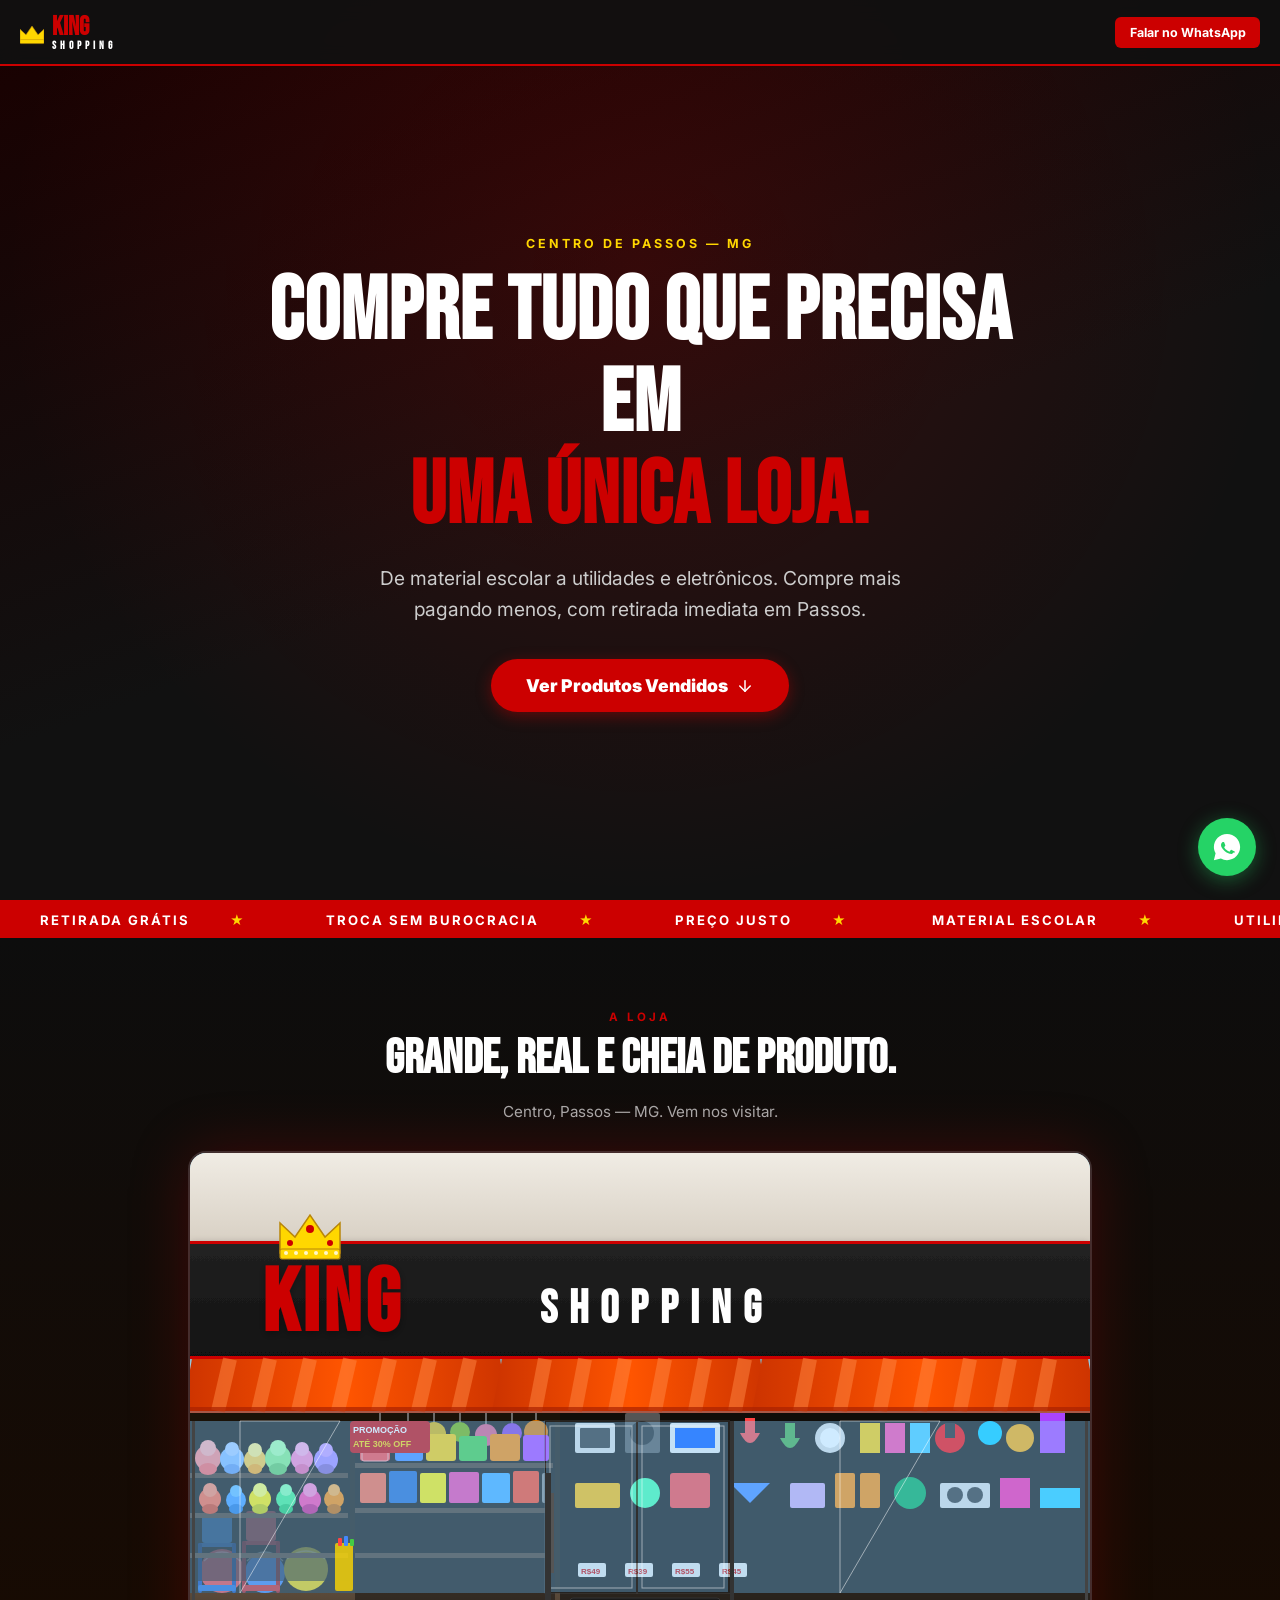
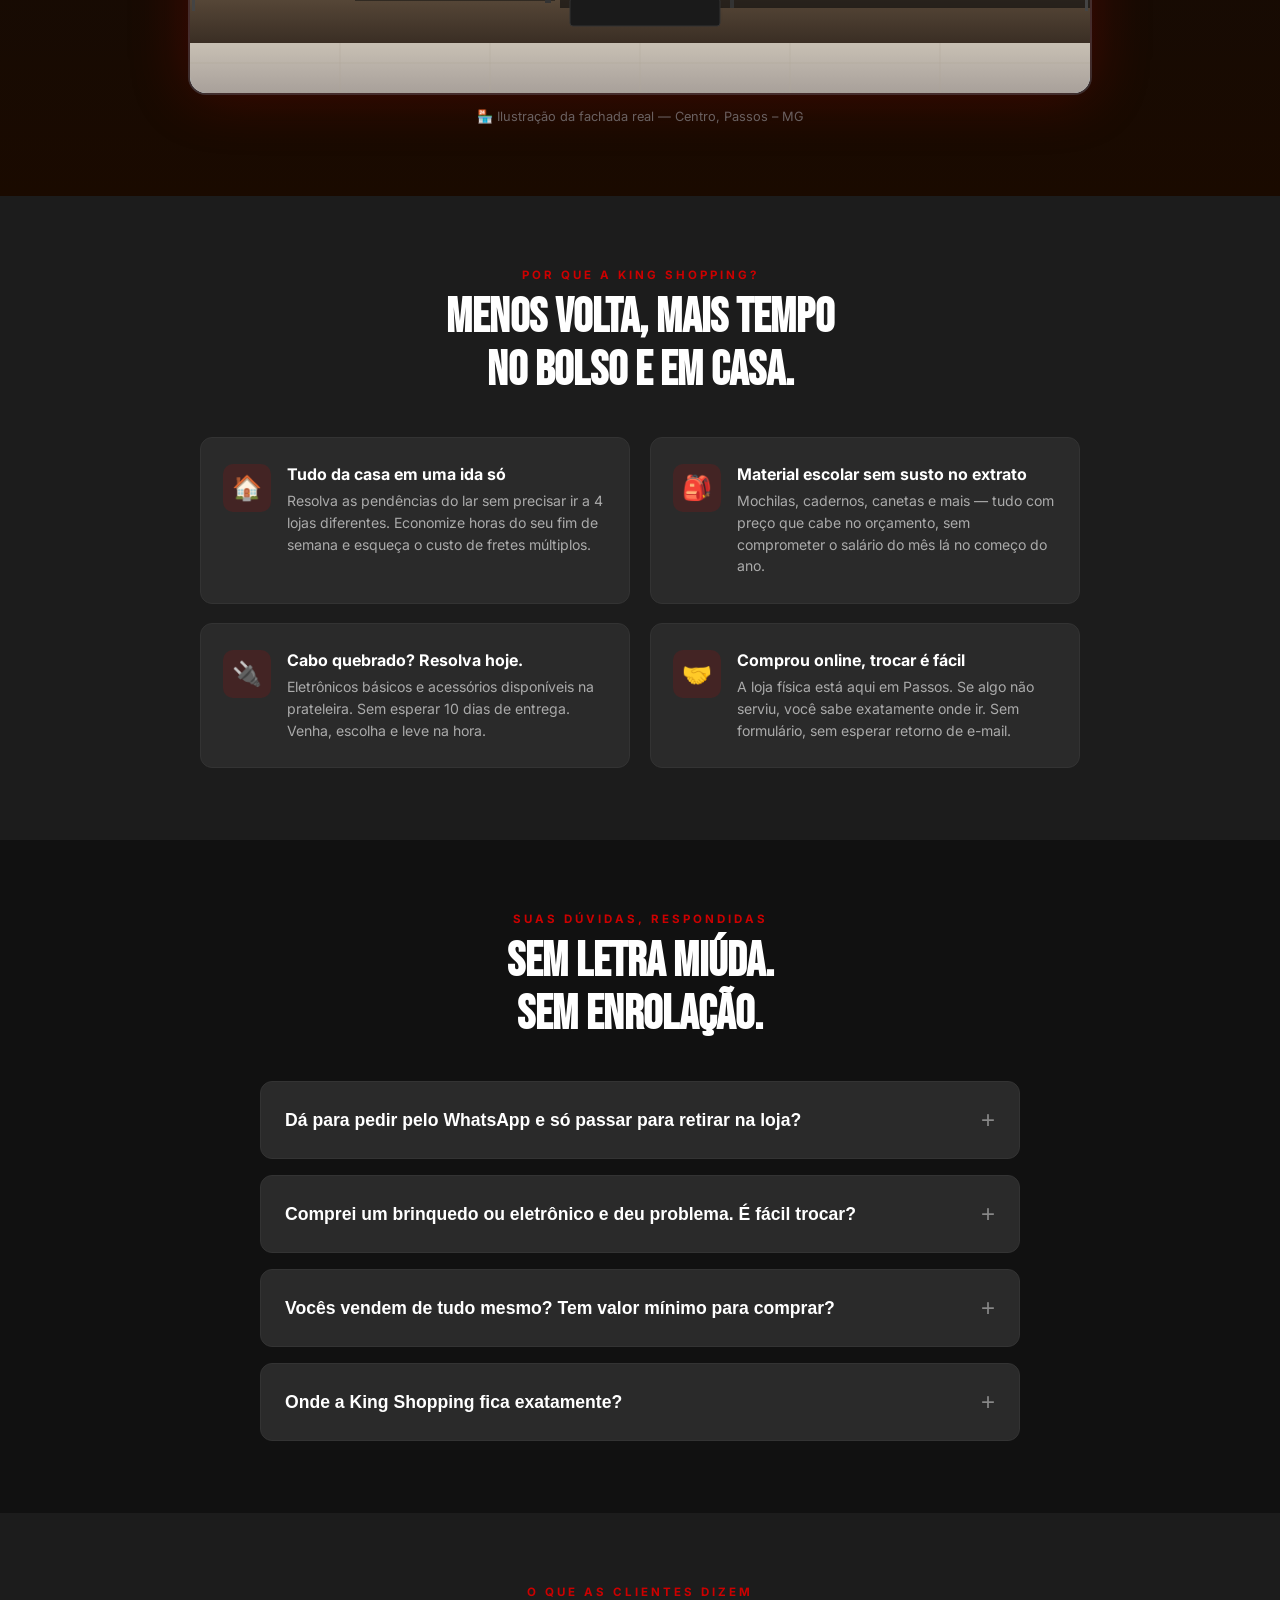
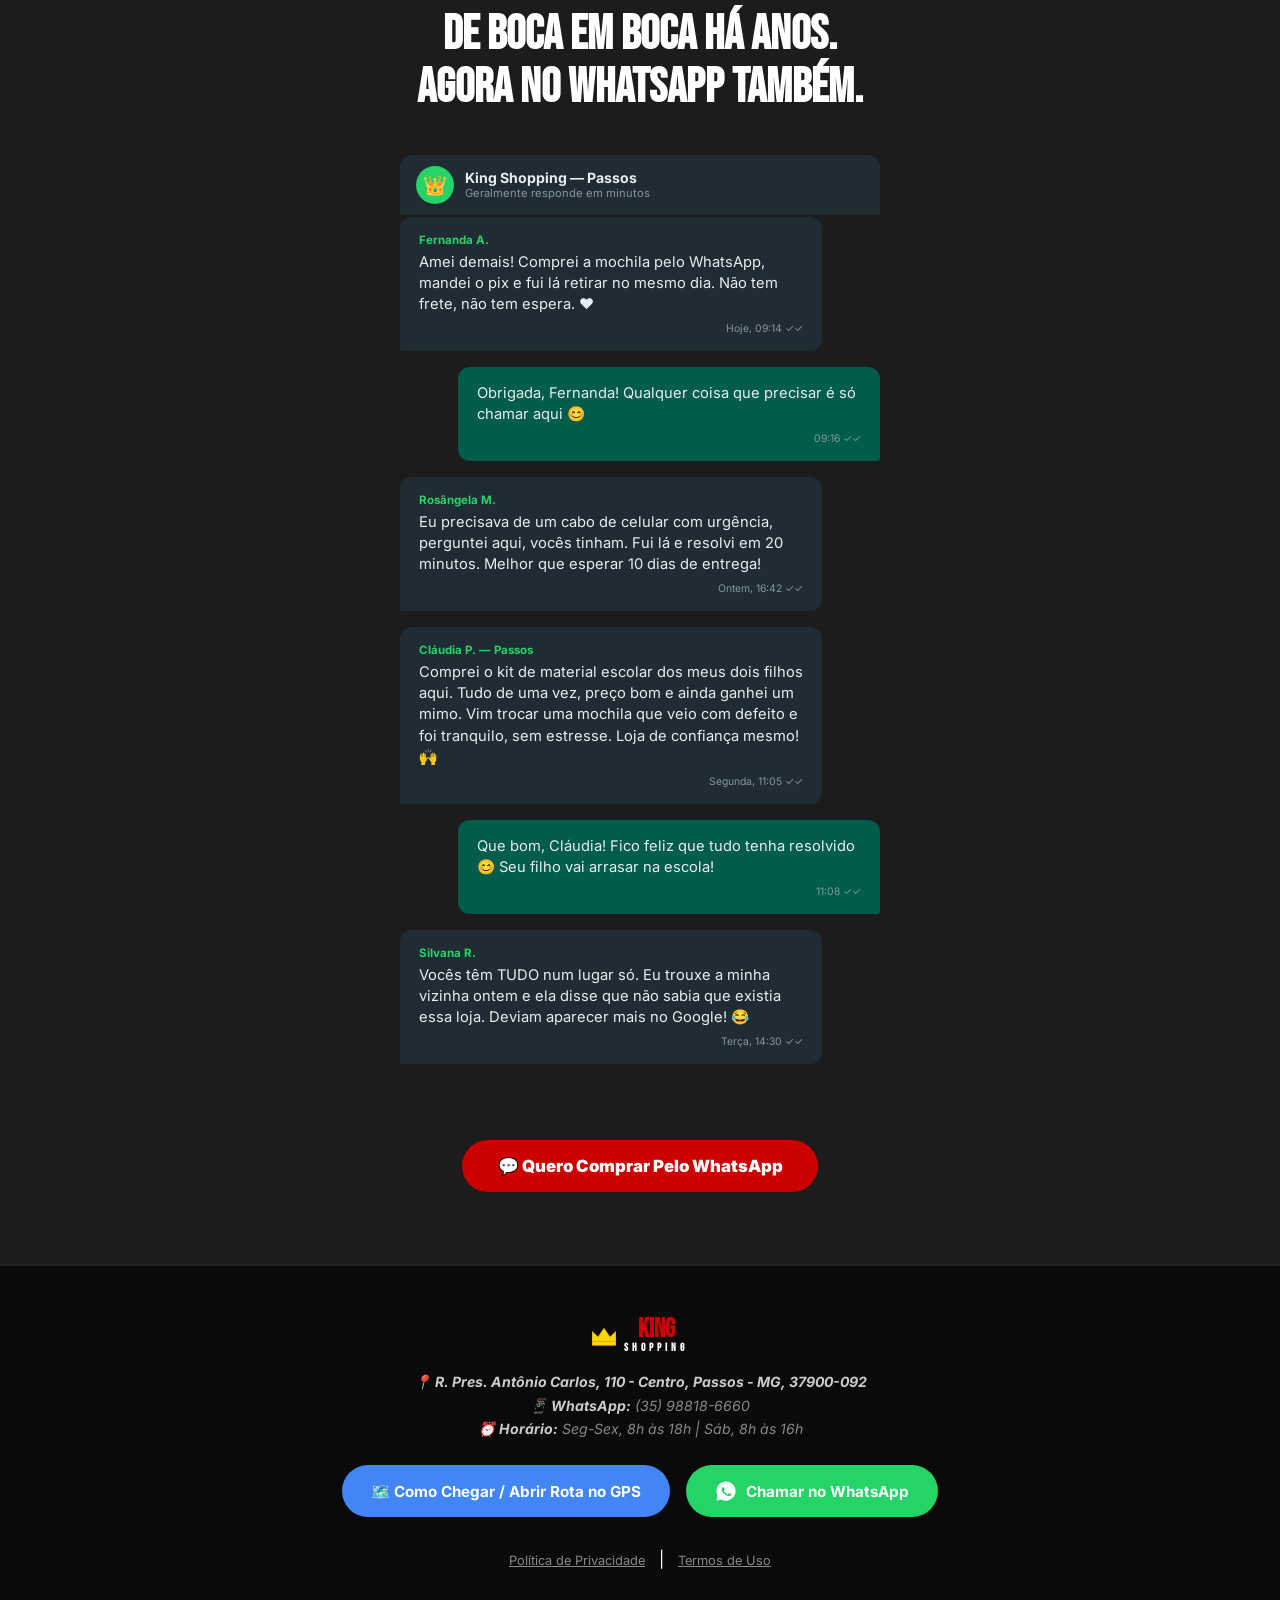
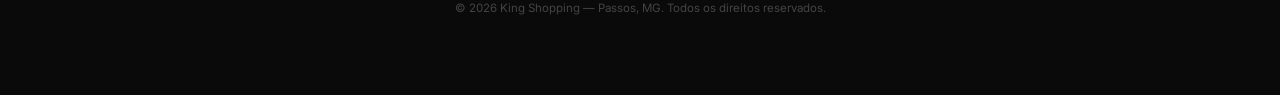
<file: modelolp/index.html>
<!DOCTYPE html>
<html lang="pt-BR">
<head>
<meta charset="UTF-8">
<meta name="viewport" content="width=device-width, initial-scale=1.0, viewport-fit=cover">
<meta name="description" content="King Shopping em Passos-MG — Utilidades do lar, eletrônicos, brinquedos, papelaria e material escolar. Retirada grátis no Centro.">
<title>King Shopping — Passos, MG | Tudo em Um Só Lugar</title>
<link rel="preconnect" href="https://fonts.googleapis.com" crossorigin>
<link href="https://fonts.googleapis.com/css2?family=Bebas+Neue&family=Inter:wght@400;600;700;900&display=swap" rel="stylesheet">
<link rel="stylesheet" href="css/style.css">
</head>
<body>

<!-- ==================== SEÇÃO: HEADER ==================== -->
<header role="banner">
  <a href="#hero" class="logo-link" aria-label="King Shopping — voltar ao topo" style="text-decoration:none; display:flex; align-items:center; gap:8px;">
    <svg class="logo-crown" viewBox="0 0 60 40" aria-hidden="true" focusable="false"><polygon points="0,38 0,8 15,22 30,0 45,22 60,8 60,38" fill="#FFD700" stroke="#B8860B" stroke-width="1.5"/><rect x="0" y="34" width="60" height="10" rx="2" fill="#FFD700" stroke="#B8860B" stroke-width="1.2"/></svg>
    <div>
      <span class="king logo-king">KING</span>
      <span class="shop logo-shopping">SHOPPING</span>
    </div>
  </a>
  <a class="header-cta" href="https://wa.me/5535988186660?text=Oi!%20Vi%20o%20site%20e%20quero%20saber%20mais%20sobre%20os%20produtos." target="_blank" rel="noopener noreferrer" aria-label="Falar com a King Shopping pelo WhatsApp">
    Falar no WhatsApp
  </a>
</header>

<main>

<!-- ==================== SEÇÃO: HERO ==================== -->
<section id="hero">
  <p class="hero-eyebrow">Centro de Passos — MG</p>
  <h1 class="hero-h1">Compre tudo que precisa em<br><em>uma única loja.</em></h1>
  <p class="hero-sub">De material escolar a utilidades e eletrônicos. Compre mais pagando menos, com retirada imediata em Passos.</p>
  <a href="#storefront" class="btn-primary pulse">Ver Produtos Vendidos <svg width="18" height="18" viewBox="0 0 24 24" fill="none" stroke="currentColor" stroke-width="2" stroke-linecap="round" stroke-linejoin="round" aria-hidden="true" focusable="false"><line x1="12" y1="5" x2="12" y2="19"></line><polyline points="19 12 12 19 5 12"></polyline></svg></a>
</section>

<!-- ==================== SEÇÃO: MARQUEE ==================== -->
<div class="marquee-wrap" aria-hidden="true">
  <div class="marquee-track">
    <span>Retirada Grátis</span><span>Troca Sem Burocracia</span><span>Preço Justo</span>
    <span>Material Escolar</span><span>Utilidades do Lar</span><span>Eletrônicos</span>
    <span>Brinquedos</span><span>Papelaria</span><span>Passos - MG</span>
    <span>Retirada Grátis</span><span>Troca Sem Burocracia</span><span>Preço Justo</span>
    <span>Material Escolar</span><span>Utilidades do Lar</span><span>Eletrônicos</span>
    <span>Brinquedos</span><span>Papelaria</span><span>Passos - MG</span>
  </div>
</div>

<!-- ==================== SEÇÃO: STORE SVG ==================== -->
<section id="storefront">
  <div class="max-w center">
    <span class="section-label reveal">A Loja</span>
    <h2 class="section-title reveal">Grande, real e cheia de produto.</h2>
    <p class="storefront-sub reveal">Centro, Passos — MG. Vem nos visitar.</p>
  </div>
  <div class="svg-wrapper reveal" id="storefront-svg-wrapper" title="Clique para entrar na loja!">
<svg viewBox="0 0 900 540" xmlns="http://www.w3.org/2000/svg" role="img" aria-label="Fachada da King Shopping em Passos MG">
  <defs>
    <linearGradient id="skyGrad" x1="0" y1="0" x2="0" y2="1">
      <stop offset="0%" stop-color="#87CEEB"/>
      <stop offset="100%" stop-color="#C9E8F5"/>
    </linearGradient>
    <linearGradient id="wallGrad" x1="0" y1="0" x2="0" y2="1">
      <stop offset="0%" stop-color="#f0ece4"/>
      <stop offset="100%" stop-color="#d8d0c4"/>
    </linearGradient>
    <linearGradient id="sidewalkGrad" x1="0" y1="0" x2="0" y2="1">
      <stop offset="0%" stop-color="#c8c0b4"/>
      <stop offset="100%" stop-color="#a8a09a"/>
    </linearGradient>
    <linearGradient id="awningGrad" x1="0" y1="0" x2="1" y2="0">
      <stop offset="0%" stop-color="#CC3300"/>
      <stop offset="50%" stop-color="#FF5500"/>
      <stop offset="100%" stop-color="#CC3300"/>
    </linearGradient>
    <linearGradient id="signGrad" x1="0" y1="0" x2="0" y2="1">
      <stop offset="0%" stop-color="#222222"/>
      <stop offset="100%" stop-color="#111111"/>
    </linearGradient>
    <linearGradient id="floorGrad" x1="0" y1="0" x2="0" y2="1">
      <stop offset="0%" stop-color="#5a4a3a"/>
      <stop offset="100%" stop-color="#3a2e24"/>
    </linearGradient>
    <filter id="shadow" x="-5%" y="-5%" width="110%" height="120%">
      <feDropShadow dx="0" dy="3" stdDeviation="4" flood-color="#00000055"/>
    </filter>
    <clipPath id="storeClip">
      <rect x="0" y="0" width="900" height="540"/>
    </clipPath>
  </defs>
  <g clip-path="url(#storeClip)">

  <!-- SKY -->
  <rect x="0" y="0" width="900" height="540" fill="url(#skyGrad)"/>

  <!-- BUILDING WALL ABOVE SIGN -->
  <rect x="0" y="0" width="900" height="90" fill="url(#wallGrad)"/>

  <!-- MAIN SIGN BOARD (black long banner) -->
  <rect x="0" y="88" width="900" height="118" fill="url(#signGrad)" filter="url(#shadow)"/>

  <!-- SIGN BORDER LINES -->
  <rect x="0" y="88" width="900" height="3" fill="#CC0000"/>
  <rect x="0" y="203" width="900" height="3" fill="#CC0000"/>

  <!-- CROWN SVG above KING -->
  <g class="crown-anim" transform="translate(90,62)">
    <!-- crown body -->
    <polygon points="0,38 0,8 15,22 30,0 45,22 60,8 60,38" fill="#FFD700" stroke="#B8860B" stroke-width="1.5"/>
    <!-- crown base -->
    <rect x="0" y="34" width="60" height="10" rx="2" fill="#FFD700" stroke="#B8860B" stroke-width="1.2"/>
    <!-- gems -->
    <circle cx="30" cy="14" r="4" fill="#CC0000"/>
    <circle cx="10" cy="28" r="3" fill="#CC0000"/>
    <circle cx="50" cy="28" r="3" fill="#CC0000"/>
    <!-- pearl dots -->
    <circle cx="6"  cy="38" r="2" fill="white" opacity=".8"/>
    <circle cx="16" cy="38" r="2" fill="white" opacity=".8"/>
    <circle cx="26" cy="38" r="2" fill="white" opacity=".8"/>
    <circle cx="36" cy="38" r="2" fill="white" opacity=".8"/>
    <circle cx="46" cy="38" r="2" fill="white" opacity=".8"/>
    <circle cx="56" cy="38" r="2" fill="white" opacity=".8"/>
  </g>

  <!-- KING TEXT -->
  <text x="72" y="178" font-family="'Bebas Neue', Impact, sans-serif" font-size="88" font-weight="900"
        fill="#CC0000" letter-spacing="4" filter="url(#shadow)">KING</text>

  <!-- SHOPPING TEXT (white, smaller, spaced) -->
  <text x="350" y="170" font-family="'Bebas Neue', Impact, sans-serif" font-size="46" font-weight="700"
        fill="#FFFFFF" letter-spacing="12">SHOPPING</text>

  <!-- SMALL TAG LINE on sign -->
  

  <!-- NUMBERS on sign (like store numbers 106, 110) -->
  <rect x="770" y="270" width="40" height="20" fill="#111"/><text x="775" y="285" font-family="Arial" font-size="14" fill="#fff" font-weight="bold">106</text>
  <rect x="690" y="270" width="40" height="20" fill="#111"/><text x="695" y="285" font-family="Arial" font-size="14" fill="#fff" font-weight="bold">110</text>

  <!-- AWNINGS — 3 angled striped sections -->
  <!-- Left awning -->
  <polygon points="2,206 310,206 320,258 -8,258" fill="url(#awningGrad)"/>
  <!-- Center awning -->
  <polygon points="312,206 570,206 580,258 302,258" fill="url(#awningGrad)"/>
  <!-- Right awning -->
  <polygon points="572,206 898,206 908,258 562,258" fill="url(#awningGrad)"/>

  <!-- AWNING STRIPES (orange/red alternating) -->
  <!-- Left awning stripes -->
  <line x1="40"  y1="206" x2="28"  y2="258" stroke="#FF8844" stroke-width="14" opacity=".5"/>
  <line x1="80"  y1="206" x2="68"  y2="258" stroke="#FF8844" stroke-width="14" opacity=".5"/>
  <line x1="120" y1="206" x2="108" y2="258" stroke="#FF8844" stroke-width="14" opacity=".5"/>
  <line x1="160" y1="206" x2="148" y2="258" stroke="#FF8844" stroke-width="14" opacity=".5"/>
  <line x1="200" y1="206" x2="188" y2="258" stroke="#FF8844" stroke-width="14" opacity=".5"/>
  <line x1="240" y1="206" x2="228" y2="258" stroke="#FF8844" stroke-width="14" opacity=".5"/>
  <line x1="280" y1="206" x2="268" y2="258" stroke="#FF8844" stroke-width="14" opacity=".5"/>
  <!-- Center stripes -->
  <line x1="355" y1="206" x2="345" y2="258" stroke="#FF8844" stroke-width="14" opacity=".5"/>
  <line x1="395" y1="206" x2="385" y2="258" stroke="#FF8844" stroke-width="14" opacity=".5"/>
  <line x1="435" y1="206" x2="425" y2="258" stroke="#FF8844" stroke-width="14" opacity=".5"/>
  <line x1="475" y1="206" x2="465" y2="258" stroke="#FF8844" stroke-width="14" opacity=".5"/>
  <line x1="515" y1="206" x2="505" y2="258" stroke="#FF8844" stroke-width="14" opacity=".5"/>
  <line x1="555" y1="206" x2="545" y2="258" stroke="#FF8844" stroke-width="14" opacity=".5"/>
  <!-- Right stripes -->
  <line x1="620" y1="206" x2="610" y2="258" stroke="#FF8844" stroke-width="14" opacity=".5"/>
  <line x1="660" y1="206" x2="650" y2="258" stroke="#FF8844" stroke-width="14" opacity=".5"/>
  <line x1="700" y1="206" x2="690" y2="258" stroke="#FF8844" stroke-width="14" opacity=".5"/>
  <line x1="740" y1="206" x2="730" y2="258" stroke="#FF8844" stroke-width="14" opacity=".5"/>
  <line x1="780" y1="206" x2="770" y2="258" stroke="#FF8844" stroke-width="14" opacity=".5"/>
  <line x1="820" y1="206" x2="810" y2="258" stroke="#FF8844" stroke-width="14" opacity=".5"/>
  <line x1="860" y1="206" x2="850" y2="258" stroke="#FF8844" stroke-width="14" opacity=".5"/>
  <!-- Awning bottom fringe -->
  <rect x="0" y="254" width="900" height="6" fill="#AA2200" opacity=".7"/>

  <!-- ═══ STORE INTERIOR BACKGROUND ═══ -->
  <rect x="0" y="260" width="900" height="230" fill="#1a1208"/>
  <!-- FLOOR -->
  <rect x="0" y="440" width="900" height="50" fill="url(#floorGrad)"/>
  <!-- SIDEWALK -->
  <rect x="0" y="490" width="900" height="50" fill="url(#sidewalkGrad)"/>
  <!-- sidewalk line pattern -->
  <line x1="0"   y1="510" x2="900" y2="510" stroke="#b0a898" stroke-width="1" opacity=".5"/>
  <line x1="150" y1="490" x2="150" y2="540" stroke="#b0a898" stroke-width="1" opacity=".4"/>
  <line x1="300" y1="490" x2="300" y2="540" stroke="#b0a898" stroke-width="1" opacity=".4"/>
  <line x1="450" y1="490" x2="450" y2="540" stroke="#b0a898" stroke-width="1" opacity=".4"/>
  <line x1="600" y1="490" x2="600" y2="540" stroke="#b0a898" stroke-width="1" opacity=".4"/>
  <line x1="750" y1="490" x2="750" y2="540" stroke="#b0a898" stroke-width="1" opacity=".4"/>

  <!-- ─── LEFT AREA: chairs + toys ─── -->
  <!-- Colorful ball display -->
  <circle cx="32" cy="418" r="22" fill="#FF4444" opacity=".9"/>
  <circle cx="75" cy="420" r="20" fill="#4488FF" opacity=".9"/>
  <circle cx="116" cy="416" r="22" fill="#FFDD00" opacity=".9"/>
  <!-- ball detail lines -->
  <path d="M14 408 Q32 390 50 408" stroke="white" stroke-width="1.5" fill="none" opacity=".5"/>
  <path d="M57 408 Q75 390 93 408" stroke="white" stroke-width="1.5" fill="none" opacity=".5"/>
  <path d="M97 406 Q116 390 135 406" stroke="white" stroke-width="1.5" fill="none" opacity=".5"/>

  <!-- Beach chairs (left) -->
  <g transform="translate(8, 360)">
    <!-- chair frame -->
    <rect x="0"  y="30" width="38" height="4" rx="2" fill="#2266CC"/>
    <rect x="4"  y="0"  width="30" height="30" rx="3" fill="#3388EE" opacity=".9"/>
    <rect x="0"  y="30" width="4" height="50" rx="2" fill="#1144AA"/>
    <rect x="34" y="30" width="4" height="50" rx="2" fill="#1144AA"/>
    <rect x="0"  y="72" width="38" height="6" rx="2" fill="#2266CC"/>
  </g>
  <g transform="translate(52, 358)">
    <rect x="0"  y="30" width="38" height="4" rx="2" fill="#CC2222"/>
    <rect x="4"  y="0"  width="30" height="30" rx="3" fill="#EE4444" opacity=".9"/>
    <rect x="0"  y="30" width="4" height="52" rx="2" fill="#AA1111"/>
    <rect x="34" y="30" width="4" height="52" rx="2" fill="#AA1111"/>
    <rect x="0"  y="74" width="38" height="6" rx="2" fill="#CC2222"/>
  </g>

  <!-- Shelf unit left side -->
  <rect x="0" y="268" width="160" height="160" fill="#111" opacity=".6"/>
  <!-- Plush toys on shelf -->
  <!-- Shelf boards -->
  <rect x="0" y="320" width="158" height="5" fill="#4a3828"/>
  <rect x="0" y="360" width="158" height="5" fill="#4a3828"/>
  <rect x="0" y="400" width="158" height="5" fill="#4a3828"/>

  <!-- Row of plush toys on top shelf -->
  <circle cx="18"  cy="305" r="13" fill="#FF8888"/>
  <circle cx="18"  cy="295" r="8"  fill="#FFAAAA"/>
  <ellipse cx="18" cy="316" rx="9" ry="6" fill="#FF6666"/>
  <circle cx="42"  cy="306" r="12" fill="#88BBFF"/>
  <circle cx="42"  cy="296" r="7"  fill="#AACCFF"/>
  <ellipse cx="42" cy="316" rx="8" ry="5" fill="#6699EE"/>
  <circle cx="65"  cy="307" r="11" fill="#FFCC44"/>
  <circle cx="65"  cy="297" r="7"  fill="#FFEE88"/>
  <ellipse cx="65" cy="316" rx="7" ry="5" fill="#FFAA22"/>
  <circle cx="88"  cy="305" r="13" fill="#88EE88"/>
  <circle cx="88"  cy="295" r="8"  fill="#AAFFAA"/>
  <ellipse cx="88" cy="316" rx="9" ry="6" fill="#66CC66"/>
  <circle cx="112" cy="306" r="11" fill="#FF88CC"/>
  <circle cx="112" cy="296" r="7"  fill="#FFAADE"/>
  <ellipse cx="112" cy="316" rx="7" ry="5" fill="#EE66AA"/>
  <circle cx="136" cy="307" r="12" fill="#AA88FF"/>
  <circle cx="136" cy="297" r="7"  fill="#CC99FF"/>
  <ellipse cx="136" cy="316" rx="8" ry="5" fill="#8866CC"/>

  <!-- Row 2 plush toys (mid shelf) -->
  <circle cx="20"  cy="346" r="11" fill="#FF6644"/>
  <circle cx="20"  cy="337" r="7"  fill="#FF8866"/>
  <ellipse cx="20" cy="356" rx="8" ry="5" fill="#DD4422"/>
  <circle cx="46"  cy="347" r="10" fill="#4499FF"/>
  <circle cx="46"  cy="338" r="6"  fill="#66BBFF"/>
  <ellipse cx="46" cy="356" rx="7" ry="5" fill="#2277DD"/>
  <circle cx="70"  cy="346" r="11" fill="#FFEE00"/>
  <circle cx="70"  cy="337" r="7"  fill="#FFFF66"/>
  <ellipse cx="70" cy="356" rx="8" ry="5" fill="#CCCC00"/>
  <circle cx="96"  cy="346" r="10" fill="#44EE88"/>
  <circle cx="96"  cy="337" r="6"  fill="#88FFAA"/>
  <ellipse cx="96" cy="356" rx="7" ry="5" fill="#22CC66"/>
  <circle cx="120" cy="347" r="11" fill="#FF44AA"/>
  <circle cx="120" cy="337" r="7"  fill="#FF88CC"/>
  <ellipse cx="120" cy="356" rx="8" ry="5" fill="#CC2288"/>
  <circle cx="144" cy="346" r="10" fill="#FF8800"/>
  <circle cx="144" cy="337" r="6"  fill="#FFAA44"/>
  <ellipse cx="144" cy="356" rx="7" ry="5" fill="#CC6600"/>

  <!-- ─── CENTER AREA: more toys + items ─── -->
  <!-- Center display shelves -->
  <rect x="165" y="268" width="200" height="180" fill="#0e0e0e" opacity=".5"/>
  <rect x="165" y="310" width="198" height="5" fill="#4a3828"/>
  <rect x="165" y="355" width="198" height="5" fill="#4a3828"/>
  <rect x="165" y="400" width="198" height="5" fill="#4a3828"/>

  <!-- Colorful lantern balls hanging -->
  <circle cx="190" cy="280" r="12" fill="#FF4444" opacity=".85"/>
  <line x1="190" y1="268" x2="190" y2="260" stroke="#888" stroke-width="1.5"/>
  <circle cx="218" cy="278" r="10" fill="#4488FF" opacity=".85"/>
  <line x1="218" y1="268" x2="218" y2="260" stroke="#888" stroke-width="1.5"/>
  <circle cx="244" cy="281" r="12" fill="#FFCC00" opacity=".85"/>
  <line x1="244" y1="269" x2="244" y2="260" stroke="#888" stroke-width="1.5"/>
  <circle cx="270" cy="279" r="10" fill="#88CC00" opacity=".85"/>
  <line x1="270" y1="269" x2="270" y2="260" stroke="#888" stroke-width="1.5"/>
  <circle cx="296" cy="282" r="11" fill="#FF6699" opacity=".85"/>
  <line x1="296" y1="271" x2="296" y2="260" stroke="#888" stroke-width="1.5"/>
  <circle cx="322" cy="280" r="10" fill="#9944FF" opacity=".85"/>
  <line x1="322" y1="270" x2="322" y2="260" stroke="#888" stroke-width="1.5"/>
  <circle cx="346" cy="279" r="12" fill="#FF8800" opacity=".85"/>
  <line x1="346" y1="267" x2="346" y2="260" stroke="#888" stroke-width="1.5"/>

  <!-- Center shelf row 1 items -->
  <!-- toy boxes -->
  <rect x="170" y="280" width="30" height="28" rx="3" fill="#FF4444"/>
  <rect x="173" y="283" width="24" height="6" fill="#FF8888" opacity=".6"/>
  <rect x="172" y="282" width="26" height="26" rx="2" fill="none" stroke="#FFAAAA" stroke-width="1"/>
  <rect x="205" y="282" width="28" height="26" rx="3" fill="#4488FF"/>
  <rect x="208" y="285" width="22" height="6" fill="#88AAFF" opacity=".6"/>
  <rect x="236" y="281" width="30" height="27" rx="3" fill="#FFCC00"/>
  <rect x="269" y="283" width="28" height="25" rx="3" fill="#44CC44"/>
  <rect x="300" y="281" width="30" height="27" rx="3" fill="#FF8800"/>
  <rect x="333" y="282" width="26" height="26" rx="3" fill="#AA44FF"/>

  <!-- Center row 2 items -->
  <rect x="170" y="320" width="26" height="30" rx="2" fill="#FF6644"/>
  <rect x="199" y="318" width="28" height="32" rx="2" fill="#2266CC"/>
  <rect x="230" y="320" width="26" height="30" rx="2" fill="#FFEE00"/>
  <rect x="259" y="319" width="30" height="31" rx="2" fill="#EE44AA"/>
  <rect x="292" y="320" width="28" height="30" rx="2" fill="#44AAFF"/>
  <rect x="323" y="318" width="26" height="32" rx="2" fill="#FF4422"/>
  <rect x="352" y="320" width="8"  height="30" rx="2" fill="#888"/>

  <!-- ─── RIGHT AREA: backpacks wall ─── -->
  <rect x="370" y="260" width="530" height="195" fill="#0a0a0a" opacity=".6"/>

  <!-- DIVERSE STORE ITEMS -->
  <!-- Electronics Boxes -->
  <rect x="385" y="270" width="40" height="30" fill="#ddd" rx="2"/>
  <rect x="390" y="275" width="30" height="20" fill="#333" rx="1"/>
  <rect x="435" y="260" width="35" height="40" fill="#555" rx="2"/>
  <circle cx="452" cy="280" r="12" fill="#222"/>
  <rect x="480" y="270" width="50" height="30" fill="#eee" rx="2"/>
  <rect x="485" y="275" width="40" height="20" fill="#0055ff"/>
  
  <!-- Kitchenware -->
  <path d="M550 280 Q560 300 570 280 Z" fill="#ff4444"/>
  <rect x="555" y="265" width="10" height="15" fill="#ff4444"/>
  <path d="M590 285 Q600 305 610 285 Z" fill="#44aa44"/>
  <rect x="595" y="270" width="10" height="15" fill="#44aa44"/>
  <circle cx="640" cy="285" r="15" fill="#ddd"/>
  <circle cx="640" cy="285" r="10" fill="#fff"/>
  
  <!-- Toys & Stationery -->
  <rect x="670" y="270" width="20" height="30" fill="#ffcc00"/>
  <rect x="695" y="270" width="20" height="30" fill="#ff44aa"/>
  <rect x="720" y="270" width="20" height="30" fill="#44ccff"/>
  <circle cx="760" cy="285" r="15" fill="#ff0000"/>
  <rect x="755" y="270" width="10" height="15" fill="#222"/>
  <circle cx="800" cy="280" r="12" fill="#00ccff"/>
  <circle cx="830" cy="285" r="14" fill="#ffaa00"/>
  <rect x="850" y="260" width="25" height="40" fill="#aa44ff"/>

  <!-- Row 2 -->
  <!-- More diverse items -->
  <rect x="385" y="330" width="45" height="25" fill="#ffbb00" rx="2"/>
  <rect x="440" y="325" width="30" height="30" fill="#44ffaa" rx="15"/>
  <rect x="480" y="320" width="40" height="35" fill="#ff4444" rx="3"/>
  <path d="M540 330 L560 350 L580 330 Z" fill="#4488ff"/>
  <rect x="600" y="330" width="35" height="25" fill="#ccaaee" rx="2"/>
  <rect x="645" y="320" width="20" height="35" fill="#ff8800" rx="2"/>
  <rect x="670" y="320" width="20" height="35" fill="#ff8800" rx="2"/>
  <circle cx="720" cy="340" r="16" fill="#00aa55"/>
  <rect x="750" y="330" width="50" height="25" fill="#ddd" rx="2"/>
  <circle cx="765" cy="342" r="8" fill="#333"/>
  <circle cx="785" cy="342" r="8" fill="#333"/>
  <rect x="810" y="325" width="30" height="30" fill="#ff22aa"/>
  <rect x="850" y="335" width="40" height="20" fill="#22ccff"/>
<!-- PRICE TAGS on shelves (small white rectangles) -->
  <rect x="388" y="410" width="28" height="14" rx="2" fill="white" opacity=".9"/>
  <text x="391" y="421" font-family="Arial" font-size="8" fill="#CC0000" font-weight="bold">R$49</text>
  <rect x="435" y="410" width="28" height="14" rx="2" fill="white" opacity=".9"/>
  <text x="438" y="421" font-family="Arial" font-size="8" fill="#CC0000" font-weight="bold">R$39</text>
  <rect x="482" y="410" width="28" height="14" rx="2" fill="white" opacity=".9"/>
  <text x="485" y="421" font-family="Arial" font-size="8" fill="#CC0000" font-weight="bold">R$55</text>
  <rect x="529" y="410" width="28" height="14" rx="2" fill="white" opacity=".9"/>
  <text x="532" y="421" font-family="Arial" font-size="8" fill="#CC0000" font-weight="bold">R$45</text>

  <!-- PROMOTIONAL SIGN inside store -->
  <rect x="160" y="268" width="80" height="32" rx="4" fill="#CC0000"/>
  <text x="163" y="280" font-family="Arial" font-size="9" fill="white" font-weight="bold">PROMOÇÃO</text>
  <text x="163" y="294" font-family="Arial" font-size="9" fill="#FFD700" font-weight="bold">ATÉ 30% OFF</text>

  
  <!-- GLASS DOORS -->
  <g class="store-doors">
    <g class="door-left">
      <rect x="355" y="268" width="92" height="172" fill="#88ccff" opacity="0.4" stroke="#444" stroke-width="2"/>
      <rect x="360" y="273" width="82" height="162" fill="none" stroke="#fff" stroke-width="1" opacity="0.5"/>
    </g>
    <g class="door-right">
      <rect x="447" y="268" width="92" height="172" fill="#88ccff" opacity="0.4" stroke="#444" stroke-width="2"/>
      <rect x="452" y="273" width="82" height="162" fill="none" stroke="#fff" stroke-width="1" opacity="0.5"/>
    </g>
  </g>

  
  <!-- GLASS PANELS & REFLECTIONS -->
  <g class="glass-windows">
    <!-- Left Window -->
    <rect x="0" y="268" width="355" height="172" fill="#88ccff" opacity="0.4" pointer-events="none"/>
    <polygon points="50,268 150,268 50,440" fill="none" stroke="#fff" stroke-width="1" opacity="0.5" pointer-events="none"/>
    
    
    <!-- Right Window -->
    <rect x="540" y="268" width="360" height="172" fill="#88ccff" opacity="0.4" pointer-events="none"/>
    <polygon points="650,268 750,268 650,440" fill="none" stroke="#fff" stroke-width="1" opacity="0.5" pointer-events="none"/>
    
  </g>

  <!-- STORE ENTRANCE (center door) -->
  <text x="455" y="464" font-family="Arial" font-size="13" font-weight="bold" fill="#ffffff" text-anchor="middle" style="filter: drop-shadow(1px 1px 2px rgba(0,0,0,0.6));">CLIQUE PARA ENTRAR</text>
  <rect x="355" y="320" width="6" height="130" fill="#333"/>
  <rect x="361" y="340" width="3" height="80" fill="#555"/>

  <!-- DOOR SEPARATOR LINE -->
  <rect x="540" y="268" width="4" height="187" fill="#333"/>

  <!-- STORE LABEL plaques bottom -->
  <rect x="380" y="445" width="150" height="28" rx="3" fill="#1a1a1a" stroke="#333" stroke-width="1"/>
  

  <!-- LEFT side wall sign -->
  <rect x="2" y="268" width="3" height="190" fill="#444"/>
  <!-- RIGHT side wall sign -->
  <rect x="895" y="268" width="3" height="190" fill="#444"/>

  <!-- Miscellaneous small items near front -->
  <!-- Stationery pens/pencils display left -->
  <rect x="145" y="390" width="18" height="48" rx="2" fill="#FFD700" opacity=".8"/>
  <rect x="148" y="385" width="4" height="8" rx="1" fill="#FF4444"/>
  <rect x="154" y="383" width="4" height="10" rx="1" fill="#4488FF"/>
  <rect x="160" y="386" width="4" height="7" rx="1" fill="#44CC44"/>

  </g><!-- end clip -->
</svg>
  </div>
  <p style="text-align:center; color:#666; font-size:.8rem; margin-top:1rem;">
    🏪 Ilustração da fachada real — Centro, Passos – MG
  </p>
</section>


<!-- ==================== SEÇÃO: INSIDE STORE ==================== -->
<section id="inside-store">
  <div class="max-w center">
    <h2 class="section-title">Bem-vindo à King Shopping! <br>O que você procura hoje?</h2>
    <button id="btn-exit-store" class="btn-secondary">← Sair da Loja</button>
  </div>
  
  <div class="catalog-grid max-w">
    <div class="catalog-card">
      <div class="catalog-icon">🎧</div>
      <h3>Eletrônicos</h3>
      <p>Fones de ouvido, caixas de som, cabos, carregadores e acessórios.</p>
      <a href="https://wa.me/5535988186660?text=Oi!%20Quero%20ver%20os%20eletrônicos." class="btn-catalog" target="_blank">Ver preços no WhatsApp</a>
    </div>
    <div class="catalog-card">
      <div class="catalog-icon">🧸</div>
      <h3>Brinquedos</h3>
      <p>Pelúcias, carrinhos, bonecas, jogos de tabuleiro e educativos.</p>
      <a href="https://wa.me/5535988186660?text=Oi!%20Quero%20ver%20os%20brinquedos." class="btn-catalog" target="_blank">Ver preços no WhatsApp</a>
    </div>
    <div class="catalog-card">
      <div class="catalog-icon">🍳</div>
      <h3>Utilidades do Lar</h3>
      <p>Potes, panelas, utensílios de cozinha, decoração e organização.</p>
      <a href="https://wa.me/5535988186660?text=Oi!%20Quero%20ver%20as%20utilidades." class="btn-catalog" target="_blank">Ver preços no WhatsApp</a>
    </div>
    <div class="catalog-card">
      <div class="catalog-icon">🎒</div>
      <h3>Papelaria e Escolar</h3>
      <p>Mochilas, cadernos, canetas coloridas, agendas e materiais.</p>
      <a href="https://wa.me/5535988186660?text=Oi!%20Quero%20ver%20a%20papelaria." class="btn-catalog" target="_blank">Ver preços no WhatsApp</a>
    </div>
  </div>
</section>

<!-- ==================== SEÇÃO: BENEFITS ==================== -->
<section id="benefits">
  <div class="max-w center">
    <span class="section-label reveal">Por que a King Shopping?</span>
    <h2 class="section-title reveal">Menos volta, mais tempo<br>no bolso e em casa.</h2>
  </div>
  <div class="benefits-grid max-w">
    <div class="benefit-card reveal">
      <div class="benefit-icon">🏠</div>
      <div>
        <h3>Tudo da casa em uma ida só</h3>
        <p>Resolva as pendências do lar sem precisar ir a 4 lojas diferentes. Economize horas do seu fim de semana e esqueça o custo de fretes múltiplos.</p>
      </div>
    </div>
    <div class="benefit-card reveal">
      <div class="benefit-icon">🎒</div>
      <div>
        <h3>Material escolar sem susto no extrato</h3>
        <p>Mochilas, cadernos, canetas e mais — tudo com preço que cabe no orçamento, sem comprometer o salário do mês lá no começo do ano.</p>
      </div>
    </div>
    <div class="benefit-card reveal">
      <div class="benefit-icon">🔌</div>
      <div>
        <h3>Cabo quebrado? Resolva hoje.</h3>
        <p>Eletrônicos básicos e acessórios disponíveis na prateleira. Sem esperar 10 dias de entrega. Venha, escolha e leve na hora.</p>
      </div>
    </div>
    <div class="benefit-card reveal">
      <div class="benefit-icon">🤝</div>
      <div>
        <h3>Comprou online, trocar é fácil</h3>
        <p>A loja física está aqui em Passos. Se algo não serviu, você sabe exatamente onde ir. Sem formulário, sem esperar retorno de e-mail.</p>
      </div>
    </div>
  </div>
</section>

<!-- ==================== SEÇÃO: OBJECTIONS ==================== -->
<section id="objections">
  <div class="max-w center">
    <span class="section-label reveal">Suas dúvidas, respondidas</span>
    <h2 class="section-title reveal">Sem letra miúda.<br>Sem enrolação.</h2>
  </div>
  <div class="faq-container max-w">
    <div class="faq-item reveal">
      <button class="faq-question">
        <h3>Dá para pedir pelo WhatsApp e só passar para retirar na loja?</h3>
        <span class="faq-icon">+</span>
      </button>
      <div class="faq-answer">
        <p>Sim! Sabemos que o seu dia a dia é corrido. Você pode chamar nossa equipe no WhatsApp, conferir o que temos, separar o seu pedido e vir retirar aqui no Centro de Passos. É rápido, prático e você não paga nenhuma taxa de entrega, só o valor do produto.</p>
      </div>
    </div>
    <div class="faq-item reveal">
      <button class="faq-question">
        <h3>Comprei um brinquedo ou eletrônico e deu problema. É fácil trocar?</h3>
        <span class="faq-icon">+</span>
      </button>
      <div class="faq-answer">
        <p>Muito fácil e sem dor de cabeça. Se qualquer produto apresentar defeito, basta trazer na nossa loja física. Fazemos a troca na hora, pessoalmente, sem formulários online demorados ou enrolação. A nossa prioridade é você sair satisfeita.</p>
      </div>
    </div>
    <div class="faq-item reveal">
      <button class="faq-question">
        <h3>Vocês vendem de tudo mesmo? Tem valor mínimo para comprar?</h3>
        <span class="faq-icon">+</span>
      </button>
      <div class="faq-answer">
        <p>Vendemos no varejo com preço super acessível e não tem valor mínimo! Você pode vir comprar só um caderno escolar ou renovar as utilidades da sua cozinha de uma vez só. Temos de papelaria a eletrônicos para você parar de bater perna na cidade e resolver tudo numa loja só.</p>
      </div>
    </div>
    <div class="faq-item reveal">
      <button class="faq-question">
        <h3>Onde a King Shopping fica exatamente?</h3>
        <span class="faq-icon">+</span>
      </button>
      <div class="faq-answer">
        <p>Nossa loja é física, de verdade, e está cheia de novidades te esperando! Ficamos bem no coração de Passos: na Rua Pres. Antônio Carlos, 110 - Centro. Pode vir nos fazer uma visita de segunda a sábado.</p>
      </div>
    </div></div>
</section>



<!-- ==================== SEÇÃO: SOCIAL PROOF ==================== -->
<section id="social">
  <div class="max-w center">
    <span class="section-label reveal">O que as clientes dizem</span>
    <h2 class="section-title reveal">De boca em boca há anos.<br>Agora no WhatsApp também.</h2>
  </div>

  <!-- WPP mock UI -->
  <div style="max-width:480px; margin:0 auto;">
    <div class="wpp-header">
      <div class="wpp-avatar">👑</div>
      <div>
        <div class="wpp-header-name">King Shopping — Passos</div>
        <div class="wpp-header-sub">Geralmente responde em minutos</div>
      </div>
    </div>

    <div class="whatsapp-messages">

      <div class="wpp-bubble reveal">
        <div class="wpp-name">Fernanda A.</div>
        <div class="wpp-text">Amei demais! Comprei a mochila pelo WhatsApp, mandei o pix e fui lá retirar no mesmo dia. Não tem frete, não tem espera. ❤️</div>
        <div class="wpp-time">Hoje, 09:14 ✓✓</div>
      </div>

      <div class="wpp-bubble sent reveal">
        <div class="wpp-text">Obrigada, Fernanda! Qualquer coisa que precisar é só chamar aqui 😊</div>
        <div class="wpp-time">09:16 ✓✓</div>
      </div>

      <div class="wpp-bubble reveal">
        <div class="wpp-name">Rosângela M.</div>
        <div class="wpp-text">Eu precisava de um cabo de celular com urgência, perguntei aqui, vocês tinham. Fui lá e resolvi em 20 minutos. Melhor que esperar 10 dias de entrega!</div>
        <div class="wpp-time">Ontem, 16:42 ✓✓</div>
      </div>

      <div class="wpp-bubble reveal">
        <div class="wpp-name">Cláudia P. — Passos</div>
        <div class="wpp-text">Comprei o kit de material escolar dos meus dois filhos aqui. Tudo de uma vez, preço bom e ainda ganhei um mimo. Vim trocar uma mochila que veio com defeito e foi tranquilo, sem estresse. Loja de confiança mesmo! 🙌</div>
        <div class="wpp-time">Segunda, 11:05 ✓✓</div>
      </div>

      <div class="wpp-bubble sent reveal">
        <div class="wpp-text">Que bom, Cláudia! Fico feliz que tudo tenha resolvido 😊 Seu filho vai arrasar na escola!</div>
        <div class="wpp-time">11:08 ✓✓</div>
      </div>

      <div class="wpp-bubble reveal">
        <div class="wpp-name">Silvana R.</div>
        <div class="wpp-text">Vocês têm TUDO num lugar só. Eu trouxe a minha vizinha ontem e ela disse que não sabia que existia essa loja. Deviam aparecer mais no Google! 😂</div>
        <div class="wpp-time">Terça, 14:30 ✓✓</div>
      </div>

    </div>
  </div>

  <!-- CTA após depoimentos -->
  <div class="center" style="margin-top:2.5rem;">
    <a class="btn-hero" href="https://wa.me/5535988186660?text=Olá!%20Vi%20os%20depoimentos%20e%20quero%20saber%20mais." target="_blank"
       style="display:inline-block; animation: pulse-btn 2.2s 1s infinite;">
      💬 Quero Comprar Pelo WhatsApp
    </a>
  </div>
</section>

</main><!-- /main -->

<!-- ==================== SEÇÃO: FOOTER ==================== -->
<footer role="contentinfo">
  <a href="#hero" class="logo-link footer-logo-link" aria-label="King Shopping — voltar ao topo" style="text-decoration:none; display:inline-flex; align-items:center; gap:8px; justify-content:center; margin-bottom:1rem;">
    <svg class="logo-crown" viewBox="0 0 60 40" aria-hidden="true" focusable="false"><polygon points="0,38 0,8 15,22 30,0 45,22 60,8 60,38" fill="#FFD700" stroke="#B8860B" stroke-width="1.5"/><rect x="0" y="34" width="60" height="10" rx="2" fill="#FFD700" stroke="#B8860B" stroke-width="1.2"/></svg>
    <div>
      <span class="king logo-king">KING</span>
      <span class="shop logo-shopping">SHOPPING</span>
    </div>
  </a>
  <address class="footer-address">
    <strong>📍 R. Pres. Antônio Carlos, 110 - Centro, Passos - MG, 37900-092</strong><br>
    <strong>📱 WhatsApp:</strong> (35) 98818-6660<br>
    <strong>⏰ Horário:</strong> Seg-Sex, 8h às 18h | Sáb, 8h às 16h
  </address>
  <div class="footer-buttons-wrapper">
    <a class="btn-wpp-footer" href="https://www.google.com/maps/dir/?api=1&destination=R.+Pres.+Ant%C3%B4nio+Carlos,+110+-+Centro,+Passos+-+MG,+37900-092" target="_blank" rel="noopener noreferrer" aria-label="Abrir rota para King Shopping no Google Maps" style="background:#4285F4; ">
    🗺️ Como Chegar / Abrir Rota no GPS
  </a>
  <a class="btn-wpp-footer" href="https://wa.me/5535988186660?text=Olá!%20Quero%20saber%20mais%20sobre%20os%20produtos%20da%20King%20Shopping." target="_blank" rel="noopener noreferrer" aria-label="Chamar King Shopping no WhatsApp">
    <svg width="22" height="22" viewBox="0 0 32 32" fill="white" aria-hidden="true" focusable="false"><path d="M16 2C8.268 2 2 8.268 2 16c0 2.46.664 4.763 1.82 6.74L2 30l7.48-1.8A13.93 13.93 0 0 0 16 30c7.732 0 14-6.268 14-14S23.732 2 16 2Zm7.29 19.69c-.3.84-1.76 1.62-2.42 1.68-.62.06-1.2.28-4.06-.84-3.42-1.36-5.64-4.84-5.82-5.08-.16-.22-1.38-1.84-1.38-3.52 0-1.68.88-2.5 1.2-2.84.3-.34.66-.42.88-.42h.64c.2 0 .48-.08.74.56.3.72 1.02 2.48 1.1 2.66.1.18.16.4.04.64-.12.24-.18.4-.36.6-.18.2-.38.44-.54.6-.18.18-.36.36-.16.72.22.36.96 1.58 2.06 2.56 1.42 1.26 2.6 1.66 2.96 1.84.36.18.56.16.78-.1.22-.26.92-1.08 1.16-1.44.24-.36.48-.3.82-.18.34.12 2.16 1.02 2.52 1.2.36.18.6.28.68.42.1.16.1.9-.2 1.74Z"/></svg>
    Chamar no WhatsApp
  </a>
  </div>
  <nav class="footer-links" aria-label="Links legais">
    <a href="politica-de-privacidade.html">Política de Privacidade</a> |
    <a href="termos-de-uso.html">Termos de Uso</a>
  </nav>
  <p class="footer-copy">© 2026 King Shopping — Passos, MG. Todos os direitos reservados.</p>
</footer>

<!-- ==================== BOTÃO FLUTUANTE WHATSAPP ==================== -->
<a class="float-wpp" href="https://wa.me/5535988186660?text=Olá!%20Vim%20pelo%20site%20e%20quero%20mais%20informações." target="_blank" rel="noopener noreferrer" aria-label="Falar com a King Shopping pelo WhatsApp">
  <svg viewBox="0 0 32 32" xmlns="http://www.w3.org/2000/svg" aria-hidden="true" focusable="false"><path d="M16 2C8.268 2 2 8.268 2 16c0 2.46.664 4.763 1.82 6.74L2 30l7.48-1.8A13.93 13.93 0 0 0 16 30c7.732 0 14-6.268 14-14S23.732 2 16 2Zm7.29 19.69c-.3.84-1.76 1.62-2.42 1.68-.62.06-1.2.28-4.06-.84-3.42-1.36-5.64-4.84-5.82-5.08-.16-.22-1.38-1.84-1.38-3.52 0-1.68.88-2.5 1.2-2.84.3-.34.66-.42.88-.42h.64c.2 0 .48-.08.74.56.3.72 1.02 2.48 1.1 2.66.1.18.16.4.04.64-.12.24-.18.4-.36.6-.18.2-.38.44-.54.6-.18.18-.36.36-.16.72.22.36.96 1.58 2.06 2.56 1.42 1.26 2.6 1.66 2.96 1.84.36.18.56.16.78-.1.22-.26.92-1.08 1.16-1.44.24-.36.48-.3.82-.18.34.12 2.16 1.02 2.52 1.2.36.18.6.28.68.42.1.16.1.9-.2 1.74Z"/></svg>
</a>

<script src="js/main.js" defer></script>
</body>
</html>
</file>
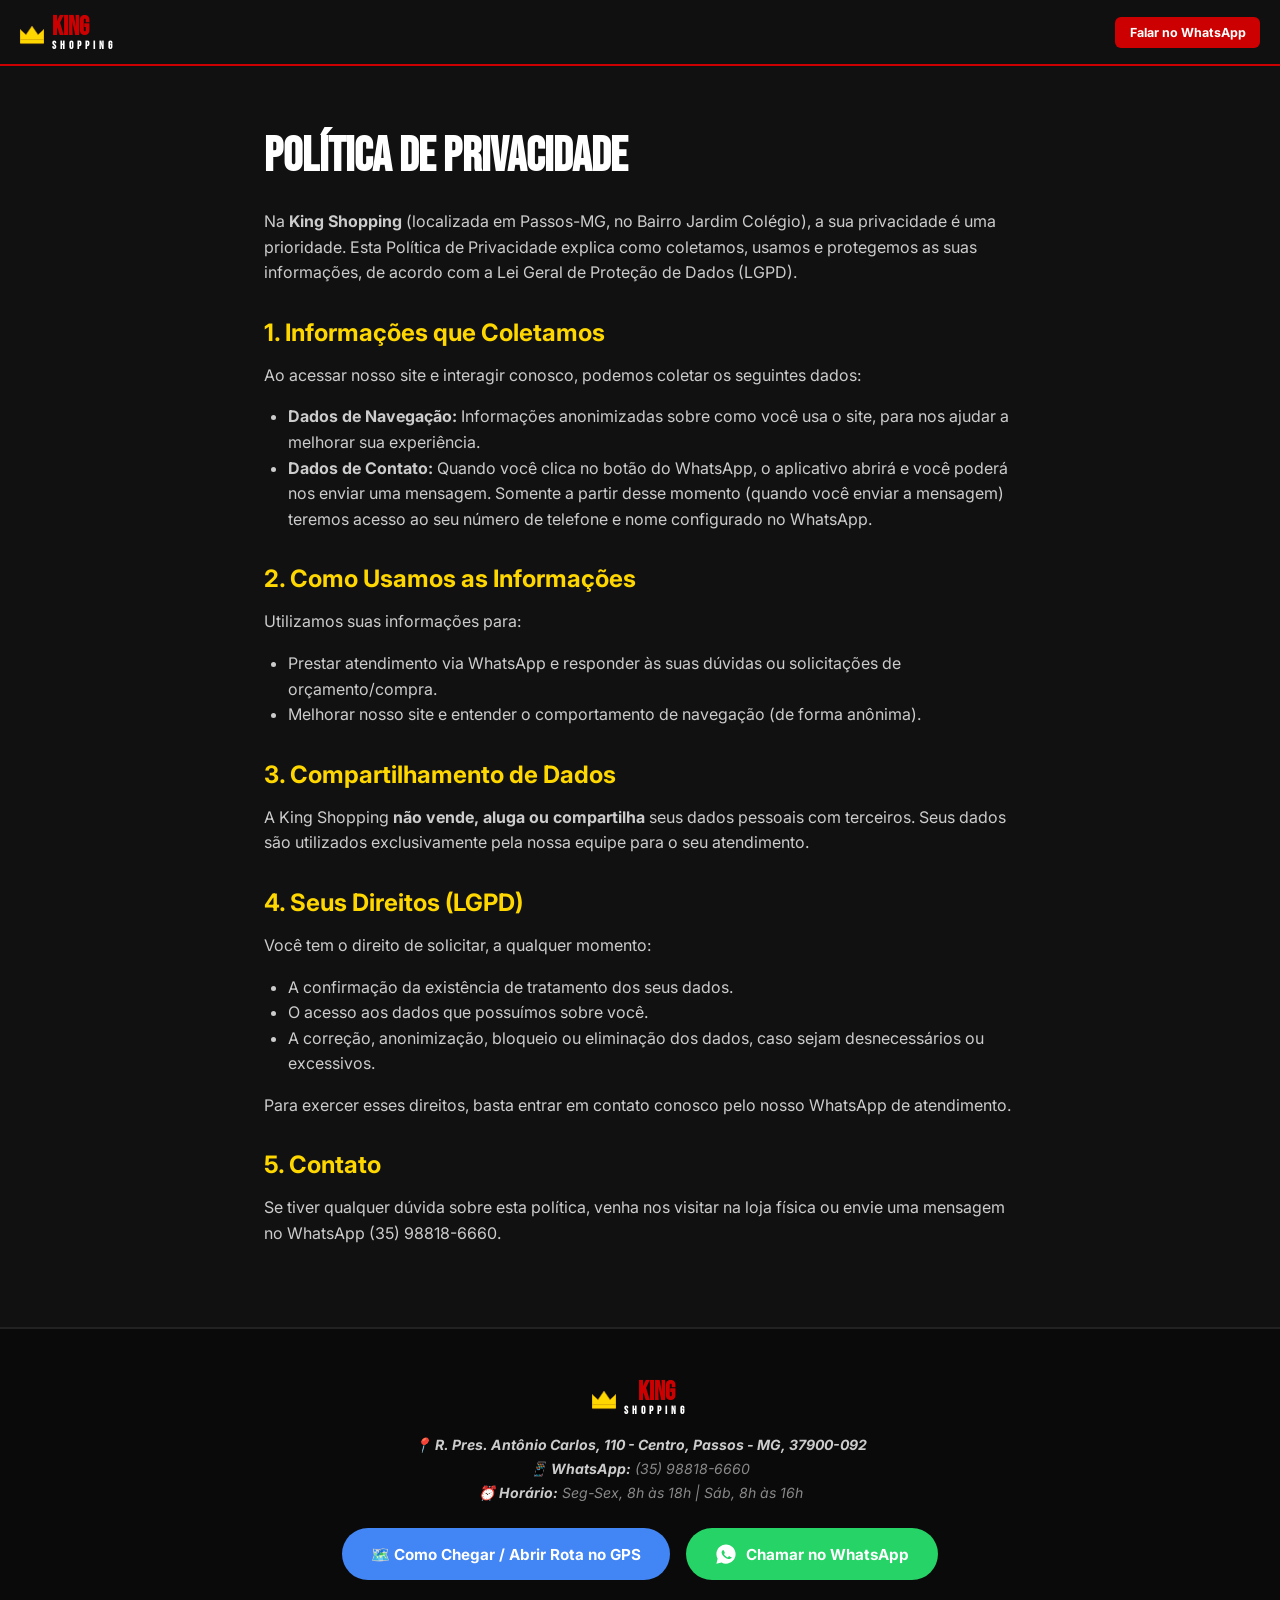
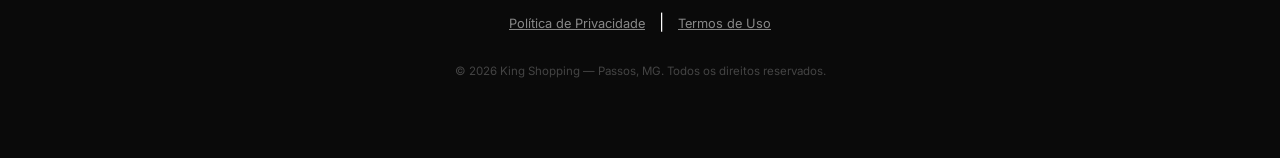
<file: modelolp/politica-de-privacidade.html>
<!DOCTYPE html>
<html lang="pt-BR">
<head>
<meta charset="UTF-8">
<meta name="viewport" content="width=device-width, initial-scale=1.0, viewport-fit=cover">
<title>Política de Privacidade | King Shopping — Passos, MG</title>
<link rel="preconnect" href="https://fonts.googleapis.com">
<link href="https://fonts.googleapis.com/css2?family=Bebas+Neue&family=Inter:wght@400;600;700;900&display=swap" rel="stylesheet">
<link rel="stylesheet" href="css/style.css">
<style>
  .legal-content {
    padding: 8rem 1.5rem 4rem;
    max-width: 800px;
    margin: 0 auto;
  }
  .legal-content h1 {
    font-family: var(--font-display);
    font-size: 3rem;
    color: var(--white);
    margin-bottom: 1.5rem;
  }
  .legal-content h2 {
    font-size: 1.5rem;
    color: var(--gold);
    margin-top: 2rem;
    margin-bottom: 1rem;
  }
  .legal-content p, .legal-content ul {
    color: #ccc;
    font-size: 1rem;
    line-height: 1.6;
    margin-bottom: 1rem;
  }
  .legal-content ul {
    padding-left: 1.5rem;
  }
</style>
</head>
<body>

<!-- ==================== SEÇÃO: HEADER ==================== -->
<header role="banner">
  <a href="#hero" class="logo-link" aria-label="King Shopping — voltar ao topo" style="text-decoration:none; display:flex; align-items:center; gap:8px;">
    <svg class="logo-crown" viewBox="0 0 60 40" aria-hidden="true" focusable="false"><polygon points="0,38 0,8 15,22 30,0 45,22 60,8 60,38" fill="#FFD700" stroke="#B8860B" stroke-width="1.5"/><rect x="0" y="34" width="60" height="10" rx="2" fill="#FFD700" stroke="#B8860B" stroke-width="1.2"/></svg>
    <div>
      <span class="king logo-king">KING</span>
      <span class="shop logo-shopping">SHOPPING</span>
    </div>
  </a>
  <a class="header-cta" href="https://wa.me/5535988186660?text=Oi!%20Vi%20o%20site%20e%20quero%20saber%20mais%20sobre%20os%20produtos." target="_blank" rel="noopener noreferrer" aria-label="Falar com a King Shopping pelo WhatsApp">
    Falar no WhatsApp
  </a>
</header>

<!-- ==================== SEÇÃO: CONTEÚDO ==================== -->
<main class="legal-content">
  <h1>Política de Privacidade</h1>
  <p>Na <strong>King Shopping</strong> (localizada em Passos-MG, no Bairro Jardim Colégio), a sua privacidade é uma prioridade. Esta Política de Privacidade explica como coletamos, usamos e protegemos as suas informações, de acordo com a Lei Geral de Proteção de Dados (LGPD).</p>
  
  <h2>1. Informações que Coletamos</h2>
  <p>Ao acessar nosso site e interagir conosco, podemos coletar os seguintes dados:</p>
  <ul>
    <li><strong>Dados de Navegação:</strong> Informações anonimizadas sobre como você usa o site, para nos ajudar a melhorar sua experiência.</li>
    <li><strong>Dados de Contato:</strong> Quando você clica no botão do WhatsApp, o aplicativo abrirá e você poderá nos enviar uma mensagem. Somente a partir desse momento (quando você enviar a mensagem) teremos acesso ao seu número de telefone e nome configurado no WhatsApp.</li>
  </ul>
  
  <h2>2. Como Usamos as Informações</h2>
  <p>Utilizamos suas informações para:</p>
  <ul>
    <li>Prestar atendimento via WhatsApp e responder às suas dúvidas ou solicitações de orçamento/compra.</li>
    <li>Melhorar nosso site e entender o comportamento de navegação (de forma anônima).</li>
  </ul>

  <h2>3. Compartilhamento de Dados</h2>
  <p>A King Shopping <strong>não vende, aluga ou compartilha</strong> seus dados pessoais com terceiros. Seus dados são utilizados exclusivamente pela nossa equipe para o seu atendimento.</p>

  <h2>4. Seus Direitos (LGPD)</h2>
  <p>Você tem o direito de solicitar, a qualquer momento:</p>
  <ul>
    <li>A confirmação da existência de tratamento dos seus dados.</li>
    <li>O acesso aos dados que possuímos sobre você.</li>
    <li>A correção, anonimização, bloqueio ou eliminação dos dados, caso sejam desnecessários ou excessivos.</li>
  </ul>
  <p>Para exercer esses direitos, basta entrar em contato conosco pelo nosso WhatsApp de atendimento.</p>
  
  <h2>5. Contato</h2>
  <p>Se tiver qualquer dúvida sobre esta política, venha nos visitar na loja física ou envie uma mensagem no WhatsApp (35) 98818-6660.</p>
</main>

<!-- ==================== SEÇÃO: FOOTER ==================== -->
<footer role="contentinfo">
  <a href="#hero" class="logo-link footer-logo-link" aria-label="King Shopping — voltar ao topo" style="text-decoration:none; display:inline-flex; align-items:center; gap:8px; justify-content:center; margin-bottom:1rem;">
    <svg class="logo-crown" viewBox="0 0 60 40" aria-hidden="true" focusable="false"><polygon points="0,38 0,8 15,22 30,0 45,22 60,8 60,38" fill="#FFD700" stroke="#B8860B" stroke-width="1.5"/><rect x="0" y="34" width="60" height="10" rx="2" fill="#FFD700" stroke="#B8860B" stroke-width="1.2"/></svg>
    <div>
      <span class="king logo-king">KING</span>
      <span class="shop logo-shopping">SHOPPING</span>
    </div>
  </a>
  <address class="footer-address">
    <strong>📍 R. Pres. Antônio Carlos, 110 - Centro, Passos - MG, 37900-092</strong><br>
    <strong>📱 WhatsApp:</strong> (35) 98818-6660<br>
    <strong>⏰ Horário:</strong> Seg-Sex, 8h às 18h | Sáb, 8h às 16h
  </address>
  <div class="footer-buttons-wrapper">
    <a class="btn-wpp-footer" href="https://www.google.com/maps/dir/?api=1&destination=R.+Pres.+Ant%C3%B4nio+Carlos,+110+-+Centro,+Passos+-+MG,+37900-092" target="_blank" rel="noopener noreferrer" aria-label="Abrir rota para King Shopping no Google Maps" style="background:#4285F4; ">
    🗺️ Como Chegar / Abrir Rota no GPS
  </a>
  <a class="btn-wpp-footer" href="https://wa.me/5535988186660?text=Olá!%20Quero%20saber%20mais%20sobre%20os%20produtos%20da%20King%20Shopping." target="_blank" rel="noopener noreferrer" aria-label="Chamar King Shopping no WhatsApp">
    <svg width="22" height="22" viewBox="0 0 32 32" fill="white" aria-hidden="true" focusable="false"><path d="M16 2C8.268 2 2 8.268 2 16c0 2.46.664 4.763 1.82 6.74L2 30l7.48-1.8A13.93 13.93 0 0 0 16 30c7.732 0 14-6.268 14-14S23.732 2 16 2Zm7.29 19.69c-.3.84-1.76 1.62-2.42 1.68-.62.06-1.2.28-4.06-.84-3.42-1.36-5.64-4.84-5.82-5.08-.16-.22-1.38-1.84-1.38-3.52 0-1.68.88-2.5 1.2-2.84.3-.34.66-.42.88-.42h.64c.2 0 .48-.08.74.56.3.72 1.02 2.48 1.1 2.66.1.18.16.4.04.64-.12.24-.18.4-.36.6-.18.2-.38.44-.54.6-.18.18-.36.36-.16.72.22.36.96 1.58 2.06 2.56 1.42 1.26 2.6 1.66 2.96 1.84.36.18.56.16.78-.1.22-.26.92-1.08 1.16-1.44.24-.36.48-.3.82-.18.34.12 2.16 1.02 2.52 1.2.36.18.6.28.68.42.1.16.1.9-.2 1.74Z"/></svg>
    Chamar no WhatsApp
  </a>
  </div>
  <nav class="footer-links" aria-label="Links legais">
    <a href="politica-de-privacidade.html">Política de Privacidade</a> |
    <a href="termos-de-uso.html">Termos de Uso</a>
  </nav>
  <p class="footer-copy">© 2026 King Shopping — Passos, MG. Todos os direitos reservados.</p>
</footer>

<script src="js/main.js" defer></script>
</body>
</html>
</file>
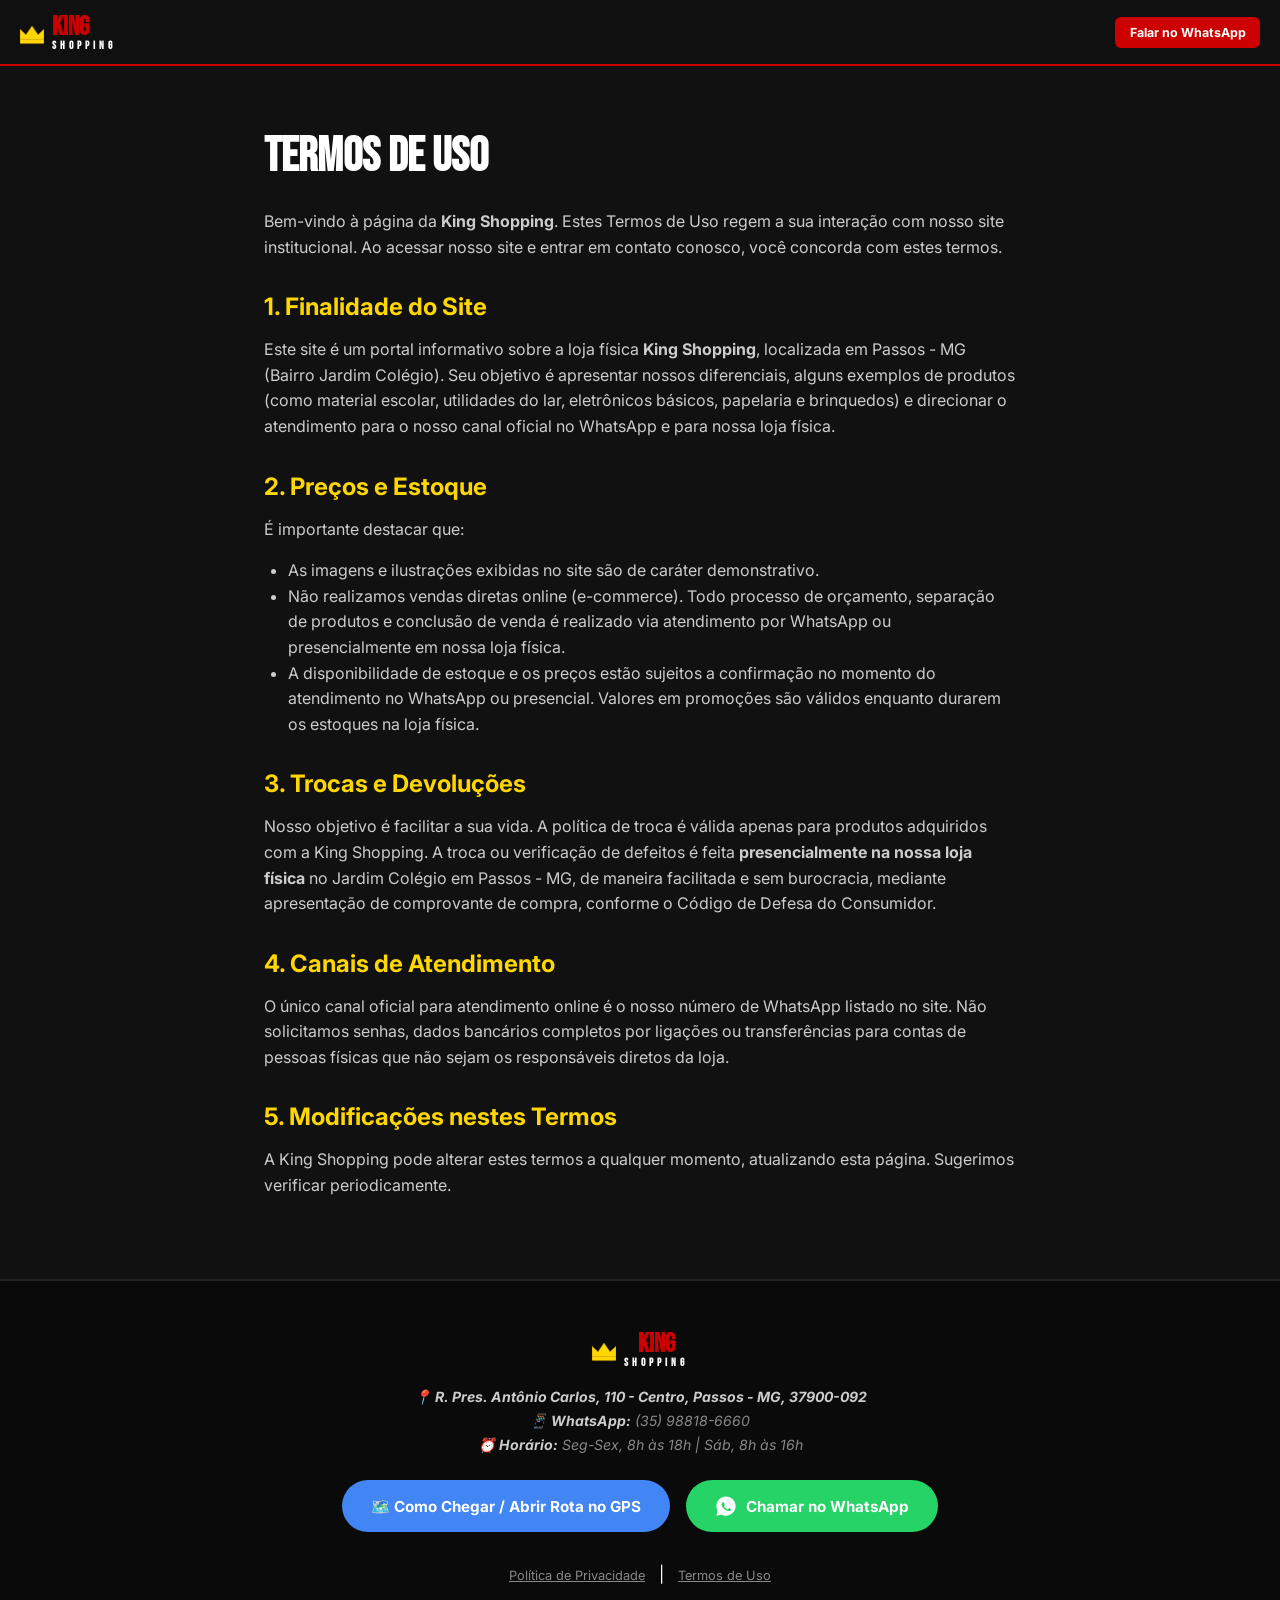
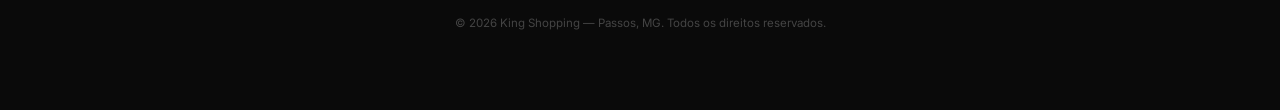
<file: modelolp/termos-de-uso.html>
<!DOCTYPE html>
<html lang="pt-BR">
<head>
<meta charset="UTF-8">
<meta name="viewport" content="width=device-width, initial-scale=1.0, viewport-fit=cover">
<title>Termos de Uso | King Shopping — Passos, MG</title>
<link rel="preconnect" href="https://fonts.googleapis.com">
<link href="https://fonts.googleapis.com/css2?family=Bebas+Neue&family=Inter:wght@400;600;700;900&display=swap" rel="stylesheet">
<link rel="stylesheet" href="css/style.css">
<style>
  .legal-content {
    padding: 8rem 1.5rem 4rem;
    max-width: 800px;
    margin: 0 auto;
  }
  .legal-content h1 {
    font-family: var(--font-display);
    font-size: 3rem;
    color: var(--white);
    margin-bottom: 1.5rem;
  }
  .legal-content h2 {
    font-size: 1.5rem;
    color: var(--gold);
    margin-top: 2rem;
    margin-bottom: 1rem;
  }
  .legal-content p, .legal-content ul {
    color: #ccc;
    font-size: 1rem;
    line-height: 1.6;
    margin-bottom: 1rem;
  }
  .legal-content ul {
    padding-left: 1.5rem;
  }
</style>
</head>
<body>

<!-- ==================== SEÇÃO: HEADER ==================== -->
<header role="banner">
  <a href="#hero" class="logo-link" aria-label="King Shopping — voltar ao topo" style="text-decoration:none; display:flex; align-items:center; gap:8px;">
    <svg class="logo-crown" viewBox="0 0 60 40" aria-hidden="true" focusable="false"><polygon points="0,38 0,8 15,22 30,0 45,22 60,8 60,38" fill="#FFD700" stroke="#B8860B" stroke-width="1.5"/><rect x="0" y="34" width="60" height="10" rx="2" fill="#FFD700" stroke="#B8860B" stroke-width="1.2"/></svg>
    <div>
      <span class="king logo-king">KING</span>
      <span class="shop logo-shopping">SHOPPING</span>
    </div>
  </a>
  <a class="header-cta" href="https://wa.me/5535988186660?text=Oi!%20Vi%20o%20site%20e%20quero%20saber%20mais%20sobre%20os%20produtos." target="_blank" rel="noopener noreferrer" aria-label="Falar com a King Shopping pelo WhatsApp">
    Falar no WhatsApp
  </a>
</header>

<!-- ==================== SEÇÃO: CONTEÚDO ==================== -->
<main class="legal-content">
  <h1>Termos de Uso</h1>
  <p>Bem-vindo à página da <strong>King Shopping</strong>. Estes Termos de Uso regem a sua interação com nosso site institucional. Ao acessar nosso site e entrar em contato conosco, você concorda com estes termos.</p>

  <h2>1. Finalidade do Site</h2>
  <p>Este site é um portal informativo sobre a loja física <strong>King Shopping</strong>, localizada em Passos - MG (Bairro Jardim Colégio). Seu objetivo é apresentar nossos diferenciais, alguns exemplos de produtos (como material escolar, utilidades do lar, eletrônicos básicos, papelaria e brinquedos) e direcionar o atendimento para o nosso canal oficial no WhatsApp e para nossa loja física.</p>
  
  <h2>2. Preços e Estoque</h2>
  <p>É importante destacar que:</p>
  <ul>
    <li>As imagens e ilustrações exibidas no site são de caráter demonstrativo.</li>
    <li>Não realizamos vendas diretas online (e-commerce). Todo processo de orçamento, separação de produtos e conclusão de venda é realizado via atendimento por WhatsApp ou presencialmente em nossa loja física.</li>
    <li>A disponibilidade de estoque e os preços estão sujeitos a confirmação no momento do atendimento no WhatsApp ou presencial. Valores em promoções são válidos enquanto durarem os estoques na loja física.</li>
  </ul>

  <h2>3. Trocas e Devoluções</h2>
  <p>Nosso objetivo é facilitar a sua vida. A política de troca é válida apenas para produtos adquiridos com a King Shopping. A troca ou verificação de defeitos é feita <strong>presencialmente na nossa loja física</strong> no Jardim Colégio em Passos - MG, de maneira facilitada e sem burocracia, mediante apresentação de comprovante de compra, conforme o Código de Defesa do Consumidor.</p>

  <h2>4. Canais de Atendimento</h2>
  <p>O único canal oficial para atendimento online é o nosso número de WhatsApp listado no site. Não solicitamos senhas, dados bancários completos por ligações ou transferências para contas de pessoas físicas que não sejam os responsáveis diretos da loja.</p>

  <h2>5. Modificações nestes Termos</h2>
  <p>A King Shopping pode alterar estes termos a qualquer momento, atualizando esta página. Sugerimos verificar periodicamente.</p>
</main>

<!-- ==================== SEÇÃO: FOOTER ==================== -->
<footer role="contentinfo">
  <a href="#hero" class="logo-link footer-logo-link" aria-label="King Shopping — voltar ao topo" style="text-decoration:none; display:inline-flex; align-items:center; gap:8px; justify-content:center; margin-bottom:1rem;">
    <svg class="logo-crown" viewBox="0 0 60 40" aria-hidden="true" focusable="false"><polygon points="0,38 0,8 15,22 30,0 45,22 60,8 60,38" fill="#FFD700" stroke="#B8860B" stroke-width="1.5"/><rect x="0" y="34" width="60" height="10" rx="2" fill="#FFD700" stroke="#B8860B" stroke-width="1.2"/></svg>
    <div>
      <span class="king logo-king">KING</span>
      <span class="shop logo-shopping">SHOPPING</span>
    </div>
  </a>
  <address class="footer-address">
    <strong>📍 R. Pres. Antônio Carlos, 110 - Centro, Passos - MG, 37900-092</strong><br>
    <strong>📱 WhatsApp:</strong> (35) 98818-6660<br>
    <strong>⏰ Horário:</strong> Seg-Sex, 8h às 18h | Sáb, 8h às 16h
  </address>
  <div class="footer-buttons-wrapper">
    <a class="btn-wpp-footer" href="https://www.google.com/maps/dir/?api=1&destination=R.+Pres.+Ant%C3%B4nio+Carlos,+110+-+Centro,+Passos+-+MG,+37900-092" target="_blank" rel="noopener noreferrer" aria-label="Abrir rota para King Shopping no Google Maps" style="background:#4285F4; ">
    🗺️ Como Chegar / Abrir Rota no GPS
  </a>
  <a class="btn-wpp-footer" href="https://wa.me/5535988186660?text=Olá!%20Quero%20saber%20mais%20sobre%20os%20produtos%20da%20King%20Shopping." target="_blank" rel="noopener noreferrer" aria-label="Chamar King Shopping no WhatsApp">
    <svg width="22" height="22" viewBox="0 0 32 32" fill="white" aria-hidden="true" focusable="false"><path d="M16 2C8.268 2 2 8.268 2 16c0 2.46.664 4.763 1.82 6.74L2 30l7.48-1.8A13.93 13.93 0 0 0 16 30c7.732 0 14-6.268 14-14S23.732 2 16 2Zm7.29 19.69c-.3.84-1.76 1.62-2.42 1.68-.62.06-1.2.28-4.06-.84-3.42-1.36-5.64-4.84-5.82-5.08-.16-.22-1.38-1.84-1.38-3.52 0-1.68.88-2.5 1.2-2.84.3-.34.66-.42.88-.42h.64c.2 0 .48-.08.74.56.3.72 1.02 2.48 1.1 2.66.1.18.16.4.04.64-.12.24-.18.4-.36.6-.18.2-.38.44-.54.6-.18.18-.36.36-.16.72.22.36.96 1.58 2.06 2.56 1.42 1.26 2.6 1.66 2.96 1.84.36.18.56.16.78-.1.22-.26.92-1.08 1.16-1.44.24-.36.48-.3.82-.18.34.12 2.16 1.02 2.52 1.2.36.18.6.28.68.42.1.16.1.9-.2 1.74Z"/></svg>
    Chamar no WhatsApp
  </a>
  </div>
  <nav class="footer-links" aria-label="Links legais">
    <a href="politica-de-privacidade.html">Política de Privacidade</a> |
    <a href="termos-de-uso.html">Termos de Uso</a>
  </nav>
  <p class="footer-copy">© 2026 King Shopping — Passos, MG. Todos os direitos reservados.</p>
</footer>

<script src="js/main.js" defer></script>
</body>
</html>
</file>
<file: modelolp/css/style.css>
/* ==========================================================================
   01. VARIÁVEIS CSS (:root)
   ========================================================================== */
:root {
  /* Cores principais */
  --red:        #CC0000;
  --red-bright: #E80000;
  --gold:       #FFD700;
  --black:      #111111;
  --dark:       #1c1c1c;
  --dark2:      #2a2a2a;
  --white:      #FFFFFF;
  --offwhite:   #F5F5F5;
  --gray:       #888888;
  --green-wpp:  #25d366;

  /* Raio de borda padrão */
  --radius: 12px;

  /* Tipografia */
  --font-display: 'Bebas Neue', sans-serif;
  --font-body:    'Inter', sans-serif;

  /* Safe-area para dispositivos com notch */
  box-sizing: border-box;
  padding-top:    env(safe-area-inset-top,    0px);
  padding-bottom: env(safe-area-inset-bottom, 0px);
}

/* ==========================================================================
   02. RESET & BASE
   ========================================================================== */
*, *::before, *::after {
  box-sizing: inherit;
  margin:  0;
  padding: 0;
}

html {
  scroll-behavior: smooth;
  scroll-padding-top: env(safe-area-inset-top, 0px);
}

body {
  font-family: var(--font-body);
  background:  var(--black);
  color:       var(--white);
  overflow-x:  hidden;
}

/* ==========================================================================
   03. TIPOGRAFIA — utilitários
   ========================================================================== */
.center { text-align: center; }
.max-w  { max-width: 860px; margin-left: auto; margin-right: auto; }

/* ==========================================================================
   04. ANIMAÇÕES (@keyframes)
   ========================================================================== */
@keyframes pulse-btn {
  0%, 100% { box-shadow: 0 0 0 0 rgba(204,0,0,.6); transform: scale(1); }
  50%       { box-shadow: 0 0 0 14px rgba(204,0,0,0); transform: scale(1.04); }
}
@keyframes fadeUp {
  from { opacity: 0; transform: translateY(32px); }
  to   { opacity: 1; transform: translateY(0); }
}
@keyframes fadeIn {
  from { opacity: 0; }
  to   { opacity: 1; }
}
@keyframes crown-glow {
  0%, 100% { filter: drop-shadow(0 0 6px  var(--gold)); }
  50%       { filter: drop-shadow(0 0 18px var(--gold)); }
}
@keyframes marquee {
  0%   { transform: translateX(0); }
  100% { transform: translateX(-50%); }
}
@keyframes float {
  0%, 100% { transform: translateY(0); }
  50%       { transform: translateY(-6px); }
}
@keyframes wpp-bounce {
  0%, 100% { transform: translateY(0) scale(1); }
  30%       { transform: translateY(-8px) scale(1.08); }
  60%       { transform: translateY(-3px) scale(1.03); }
}

/* Scroll-Reveal utility */
.reveal {
  opacity: 0;
  transform: translateY(28px);
  transition: opacity .6s ease, transform .6s ease;
  /* will-change melhora performance ao antecipar a camada de composição */
  will-change: opacity, transform;
}
.reveal.visible {
  opacity: 1;
  transform: translateY(0);
}

/* ==========================================================================
   05. COMPONENTES & BOTÕES
   ========================================================================== */

/* Botão CTA Header */
.header-cta {
  background:    var(--red);
  color:         var(--white);
  font-family:   var(--font-body);
  font-weight:   700;
  font-size:     .78rem;
  padding:       .5rem .9rem;
  border-radius: 6px;
  text-decoration: none;
  border:  none;
  cursor:  pointer;
  white-space: nowrap;
  transition: background .2s;
}
.header-cta:hover { background: var(--red-bright); }

/* Botão CTA Hero (legado — mantido para não quebrar referências externas) */
.btn-hero {
  display:         inline-block;
  margin-top:      2.2rem;
  background:      var(--red);
  color:           var(--white);
  font-weight:     900;
  font-size:       1.05rem;
  padding:         1rem 2.2rem;
  border-radius:   50px;
  text-decoration: none;
  border:  none;
  cursor:  pointer;
  animation: fadeUp .8s .5s both, pulse-btn 2.2s 1.5s infinite;
  transition: background .2s;
}
.btn-hero:hover { background: var(--red-bright); animation: none; transform: scale(1.05); }

/* Botão CTA Principal — usado no Hero */
.btn-primary {
  display:         inline-flex;
  align-items:     center;
  justify-content: center;
  gap:             8px;
  margin-top:      2.2rem;
  background:      var(--red);
  color:           var(--white);
  font-weight:     900;
  font-size:       1.1rem;
  padding:         1rem 2.2rem;
  border-radius:   50px;
  text-decoration: none;
  border:  none;
  cursor:  pointer;
  transition:  background .2s, transform .2s;
  box-shadow:  0 4px 15px rgba(204,0,0,.4);
  will-change: transform;
}
.btn-primary:hover {
  background: var(--red-bright);
  transform:  translateY(-2px);
}

/* Pulsação do CTA */
.pulse { animation: pulse-btn 2.2s infinite; }

/* Botão WhatsApp rodapé */
.btn-wpp-footer {
  display:    inline-flex;
  align-items: center;
  justify-content: center;
  gap:        .6rem;
  background:  var(--green-wpp);
  color:       var(--white);
  font-weight: 700;
  font-size:   .95rem;
  padding:     .85rem 1.8rem;
  border-radius: 50px;
  text-decoration: none;
  min-height:  52px;
  transition: background .2s, transform .2s;
}
.btn-wpp-footer:hover { background: #1db954; transform: scale(1.04); }

.footer-buttons-wrapper {
  display: flex;
  flex-wrap: wrap;
  align-items: center;
  justify-content: center;
  gap: 16px;
  margin-bottom: 2rem;
}

/* Botão Catálogo — dentro do #inside-store */
.btn-catalog {
  display:         inline-block;
  background:      var(--green-wpp);
  color:           var(--white);
  padding:         0.6rem 1.2rem;
  border-radius:   50px;
  text-decoration: none;
  font-weight:     bold;
  font-size:       0.85rem;
  transition:      background .2s;
}
.btn-catalog:hover { background: #1db954; }

/* Botão Secundário ("Sair da Loja") */
.btn-secondary {
  background:    transparent;
  color:         #ccc;
  border:        1px solid #555;
  padding:       0.5rem 1rem;
  border-radius: 50px;
  cursor:        pointer;
  font-weight:   bold;
  transition:    background .2s, color .2s;
  margin-bottom: 2rem;
}
.btn-secondary:hover { background: #333; color: var(--white); }

/* Botão Flutuante WhatsApp */
.float-wpp {
  position: fixed;
  bottom: calc(1.5rem + env(safe-area-inset-bottom, 0px));
  right: 1.5rem;
  z-index: 999;
  width:  58px;
  height: 58px;
  background:    var(--green-wpp);
  border-radius: 50%;
  display:     flex;
  align-items: center;
  justify-content: center;
  box-shadow:      0 4px 20px rgba(37,211,102,.4);
  text-decoration: none;
  animation:       wpp-bounce 3s ease-in-out infinite;
  transition:      transform .2s;
}
.float-wpp:hover { transform: scale(1.1); animation: none; }
.float-wpp svg   { width: 30px; height: 30px; fill: var(--white); }

/* ==========================================================================
   06. SEÇÕES DA PÁGINA
   ========================================================================== */

/* Espaçamento genérico de seção */
section { padding: 4.5rem 1.25rem; }

.section-label {
  font-size:      .72rem;
  font-weight:    700;
  letter-spacing: 3px;
  text-transform: uppercase;
  color:          var(--red);
  margin-bottom:  .6rem;
  display:        block;
}
.section-title {
  font-family:   var(--font-display);
  font-size:     clamp(1.9rem, 5vw, 3rem);
  line-height:   1.1;
  color:         var(--white);
  margin-bottom: 2.5rem;
}

/* ── Header ── */
header {
  position:   fixed;
  top: 0; left: 0; right: 0;
  z-index:    100;
  background: rgba(17,17,17,.92);
  backdrop-filter: blur(10px);
  border-bottom: 2px solid var(--red);
  display:     flex;
  align-items: center;
  justify-content: space-between;
  padding:     .75rem 1.25rem;
}

/* Logo — classes de proporção */
.logo-link { text-decoration: none; }
.logo-link:hover .king,
.logo-link:hover .shop { opacity: .9; }

/* Orphan rules .logo-text removidas (não usadas no HTML atual) */
.logo-crown    { width: 24px; height: 24px; margin-bottom: -4px; }
.logo-king     { font-family: var(--font-display); font-size: 1.6rem; font-weight: 900; color: var(--red); }
.logo-shopping { font-family: var(--font-display); font-size: 0.7rem; letter-spacing: 4px; font-weight: 600; display: block; margin-top: -4px; color: var(--white); }

/* ── Hero ── */
#hero {
  min-height: 100svh;
  background: linear-gradient(160deg, #1a0000 0%, var(--black) 55%);
  display:     flex;
  flex-direction: column;
  align-items: center;
  justify-content: center;
  text-align:  center;
  padding:     6rem 1.5rem 3rem;
  position:    relative;
  overflow:    hidden;
}
#hero::before {
  content: '';
  position: absolute;
  inset:    0;
  background: radial-gradient(ellipse at 50% 30%, rgba(204,0,0,.18) 0%, transparent 70%);
  pointer-events: none;
}
.hero-eyebrow {
  font-size:      .78rem;
  font-weight:    700;
  letter-spacing: 3px;
  color:          var(--gold);
  text-transform: uppercase;
  margin-bottom:  1rem;
  animation:      fadeIn .8s .1s both;
}
.hero-h1 {
  font-family:    var(--font-display);
  font-size:      clamp(2.4rem, 8vw, 5.5rem);
  line-height:    1.05;
  letter-spacing: 1px;
  color:          var(--white);
  max-width:      800px;
  animation:      fadeUp .8s .2s both;
}
.hero-h1 em { color: var(--red); font-style: normal; }
.hero-sub {
  margin-top: 1.2rem;
  font-size:  clamp(.95rem, 2.4vw, 1.2rem);
  color:      #ccc;
  max-width:  560px;
  line-height: 1.6;
  animation:  fadeUp .8s .35s both;
}

/* ── Marquee ── */
.marquee-wrap {
  background:  var(--red);
  overflow:    hidden;
  padding:     .55rem 0;
  white-space: nowrap;
}
.marquee-track {
  display:   inline-block;
  animation: marquee 22s linear infinite;
}
.marquee-track span {
  display:        inline-block;
  font-size:      .82rem;
  font-weight:    700;
  letter-spacing: 2px;
  text-transform: uppercase;
  padding:        0 2.5rem;
  color:          var(--white);
}
.marquee-track span::after { content: '★'; margin-left: 2.5rem; color: var(--gold); }

/* ── Benefits ── */
#benefits { background: var(--dark); }
.benefits-grid {
  display:               grid;
  grid-template-columns: 1fr;
  gap:                   1.2rem;
  max-width:             880px;
  margin:                0 auto;
}
@media (min-width: 600px) { .benefits-grid { grid-template-columns: 1fr 1fr; } }
.benefit-card {
  background:    var(--dark2);
  border:        1px solid #333;
  border-radius: var(--radius);
  padding:       1.6rem 1.4rem;
  display:       flex;
  gap:           1rem;
  align-items:   flex-start;
  transition:    border-color .25s, transform .25s;
  cursor:        default;
}
.benefit-card:hover { border-color: var(--red); transform: translateY(-4px); }
.benefit-icon {
  flex-shrink:     0;
  width:  48px;
  height: 48px;
  background:    rgba(204,0,0,.15);
  border-radius: 10px;
  display:     flex;
  align-items: center;
  justify-content: center;
  font-size: 1.5rem;
}
.benefit-card h3 { font-size: 1rem;   font-weight: 700; margin-bottom: .4rem; color: var(--white); }
.benefit-card p  { font-size: .88rem; color: #aaa; line-height: 1.55; }

/* ── Objections ── */
#objections { background: var(--black); }
/* FAQ Accordion */
.faq-container {
  display: flex;
  flex-direction: column;
  gap: 1rem;
  max-width: 760px;
  margin: 0 auto;
}
.faq-item {
  background: var(--dark2);
  border-radius: var(--radius);
  overflow: hidden;
  border: 1px solid #333;
}
.faq-question {
  width: 100%;
  background: transparent;
  border: none;
  padding: 1.5rem;
  display: flex;
  justify-content: space-between;
  align-items: center;
  color: var(--white);
  cursor: pointer;
  text-align: left;
  transition: background 0.2s;
}
.faq-question:hover {
  background: rgba(255, 255, 255, 0.05);
}
.faq-question h3 {
  font-size: 1.1rem;
  font-weight: 700;
  margin: 0;
}
.faq-icon {
  font-size: 1.5rem;
  font-weight: 300;
  color: var(--gray);
  transition: transform 0.3s ease;
}
.faq-answer {
  max-height: 0;
  overflow: hidden;
  transition: max-height 0.3s ease-out;
  background: rgba(0, 0, 0, 0.2);
}
.faq-answer p {
  padding: 0 1.5rem 1.5rem;
  color: #bbb;
  font-size: 0.95rem;
  line-height: 1.6;
}
.faq-item.active .faq-icon {
  transform: rotate(45deg);
}

/* ── Storefront / Fachada ── */
#storefront {
  background: linear-gradient(180deg, #0d0d0d 0%, #1a0a00 100%);
  text-align: center;
  overflow:   hidden;
}
#storefront .section-title { margin-bottom: 1rem; }
.storefront-sub { color: #aaa; font-size: .95rem; margin-bottom: 2rem; }

.svg-wrapper {
  max-width:     900px;
  margin:        0 auto;
  border-radius: 16px;
  overflow:      hidden;
  box-shadow:    0 0 60px rgba(204,0,0,.25), 0 0 0 2px #333;
}
.svg-wrapper svg { display: block; width: 100%; height: auto; }

/* Coroa animada dentro do SVG */
.crown-anim { animation: crown-glow 2.5s ease-in-out infinite; }

/* Portas de vidro — animação de abertura */
.door-left, .door-right {
  transition:  transform 0.8s ease-in-out;
  will-change: transform;
}
.doors-open .door-left  { transform: translateX(-80px); }
.doors-open .door-right { transform: translateX(80px);  }

/* Wrapper clicável da fachada — gamification zoom */
#storefront-svg-wrapper {
  cursor:          pointer;
  transition:      transform 1s cubic-bezier(.645,.045,.355,1), filter 1s ease, opacity 1s ease;
  transform-origin: 50% 70%;  /* Perto da porta central */
  will-change:     transform, filter, opacity;
}
body.enter-store #storefront-svg-wrapper {
  transform:      scale(8);
  filter:         blur(4px) brightness(.2);
  opacity:        0;
  pointer-events: none;
}

/* ── Inside Store / Catálogo ── */
#inside-store {
  display:    none;
  opacity:    0;
  padding:    4rem 1.25rem;
  background: var(--dark);
  /* Transição de opacidade controlada via JS */
  transition: opacity .4s ease;
}

.catalog-grid {
  display:               grid;
  grid-template-columns: 1fr;
  gap:                   1.5rem;
  margin-top:            2rem;
}
@media (min-width: 600px) { .catalog-grid { grid-template-columns: 1fr 1fr; } }

.catalog-card {
  background:    var(--dark2);
  border:        1px solid #333;
  border-radius: var(--radius);
  padding:       2rem 1.5rem;
  text-align:    center;
  transition:    transform .25s, border-color .25s;
}
.catalog-card:hover { transform: translateY(-5px); border-color: var(--gold); }
.catalog-icon    { font-size: 3rem; margin-bottom: 1rem; }
.catalog-card h3 { color: var(--gold); font-size: 1.2rem; margin-bottom: .5rem; }
.catalog-card p  { color: #ccc; font-size: .9rem; margin-bottom: 1.5rem; line-height: 1.5; }

/* ── Social Proof ── */
#social { background: var(--dark); }
.whatsapp-messages {
  display:        flex;
  flex-direction: column;
  gap:            1rem;
  max-width:      480px;
  margin:         0 auto;
}
.wpp-bubble {
  background:    #1f2c34;
  border-radius: 12px 12px 12px 3px;
  padding:       1rem 1.2rem;
  position:      relative;
  max-width:     88%;
}
.wpp-bubble.sent {
  background:    #005c4b;
  border-radius: 12px 12px 3px 12px;
  align-self:    flex-end;
}
.wpp-name { font-size: .72rem; color: var(--green-wpp); font-weight: 700; margin-bottom: .3rem; }
.wpp-text { font-size: .92rem; color: #e9edef; line-height: 1.45; }
.wpp-time { font-size: .65rem; color: #8696a0; text-align: right; margin-top: .4rem; }
.wpp-header {
  background:    #1f2c34;
  border-radius: 12px 12px 0 0;
  padding:       .7rem 1rem;
  display:       flex;
  align-items:   center;
  gap:           .7rem;
  max-width:     480px;
  margin:        0 auto 2px;
}
.wpp-avatar {
  width:  38px;
  height: 38px;
  background:    var(--green-wpp);
  border-radius: 50%;
  display:     flex;
  align-items: center;
  justify-content: center;
  font-size:   1.2rem;
  flex-shrink: 0;
}
.wpp-header-name { font-size: .88rem; font-weight: 700; color: #e9edef; }
.wpp-header-sub  { font-size: .7rem;  color: #8696a0; }

/* ── Footer ── */
footer {
  background:  #0a0a0a;
  border-top:  2px solid #222;
  padding:     3rem 1.5rem 5rem;
  text-align:  center;
}
/* Nota: .footer-logo não está no HTML atual (substituído pelo logo-link),
   mantido aqui apenas como fallback seguro. */
.footer-logo       { font-family: var(--font-display); font-size: 2.2rem; letter-spacing: 2px; margin-bottom: 1rem; }
.footer-logo span  { color: var(--red); }
.footer-address         { color: var(--gray); font-size: .88rem; line-height: 1.7; margin-bottom: 1.5rem; }
.footer-address strong  { color: #ccc; }
.footer-copy       { margin-top: 2rem; color: #444; font-size: .72rem; }
.footer-links      { margin-top: 1rem; }
.footer-links a    { color: var(--gray); text-decoration: underline; font-size: .8rem; margin: 0 10px; }
.footer-links a:hover { color: var(--white); }

/* ==========================================================================
   07. ACESSIBILIDADE E RESPONSIVIDADE
   ========================================================================== */

/* Respeita preferência do sistema por movimentos reduzidos.
   Cobre animações CSS pesadas (zoom, bounce, fade, marquee, pulse, doors). */
@media (prefers-reduced-motion: reduce) {
  *,
  *::before,
  *::after {
    animation-duration:   0.01ms !important;
    animation-iteration-count: 1 !important;
    transition-duration:  0.01ms !important;
    scroll-behavior:      auto !important;
  }

  /* Zoom de entrada da loja: instantâneo e sem opacidade 0 */
  body.enter-store #storefront-svg-wrapper {
    transform: none;
    filter:    none;
    opacity:   1;
  }

  /* Portas ficam estáticas */
  .door-left,
  .door-right { transition: none; }

  /* Scroll-Reveal: mostra imediatamente, sem delay */
  .reveal { opacity: 1; transform: none; transition: none; }
}
</file>
